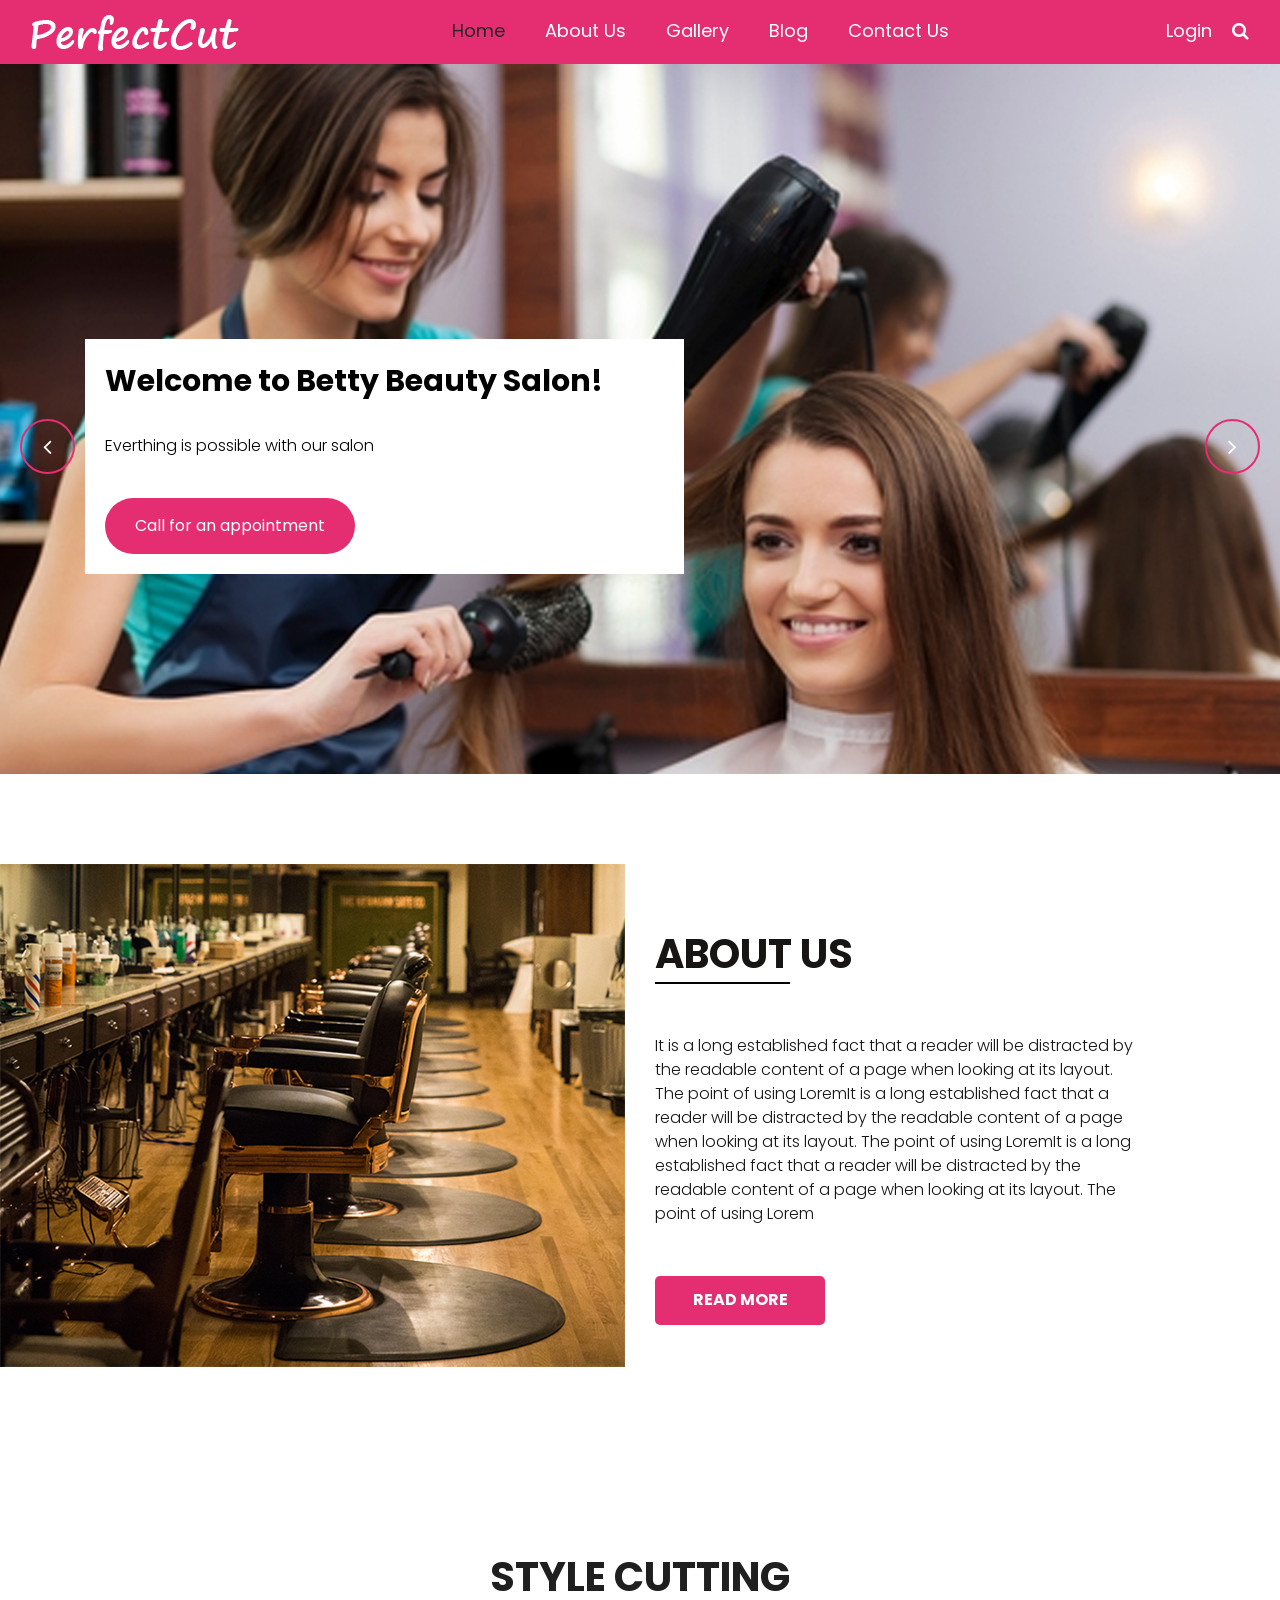
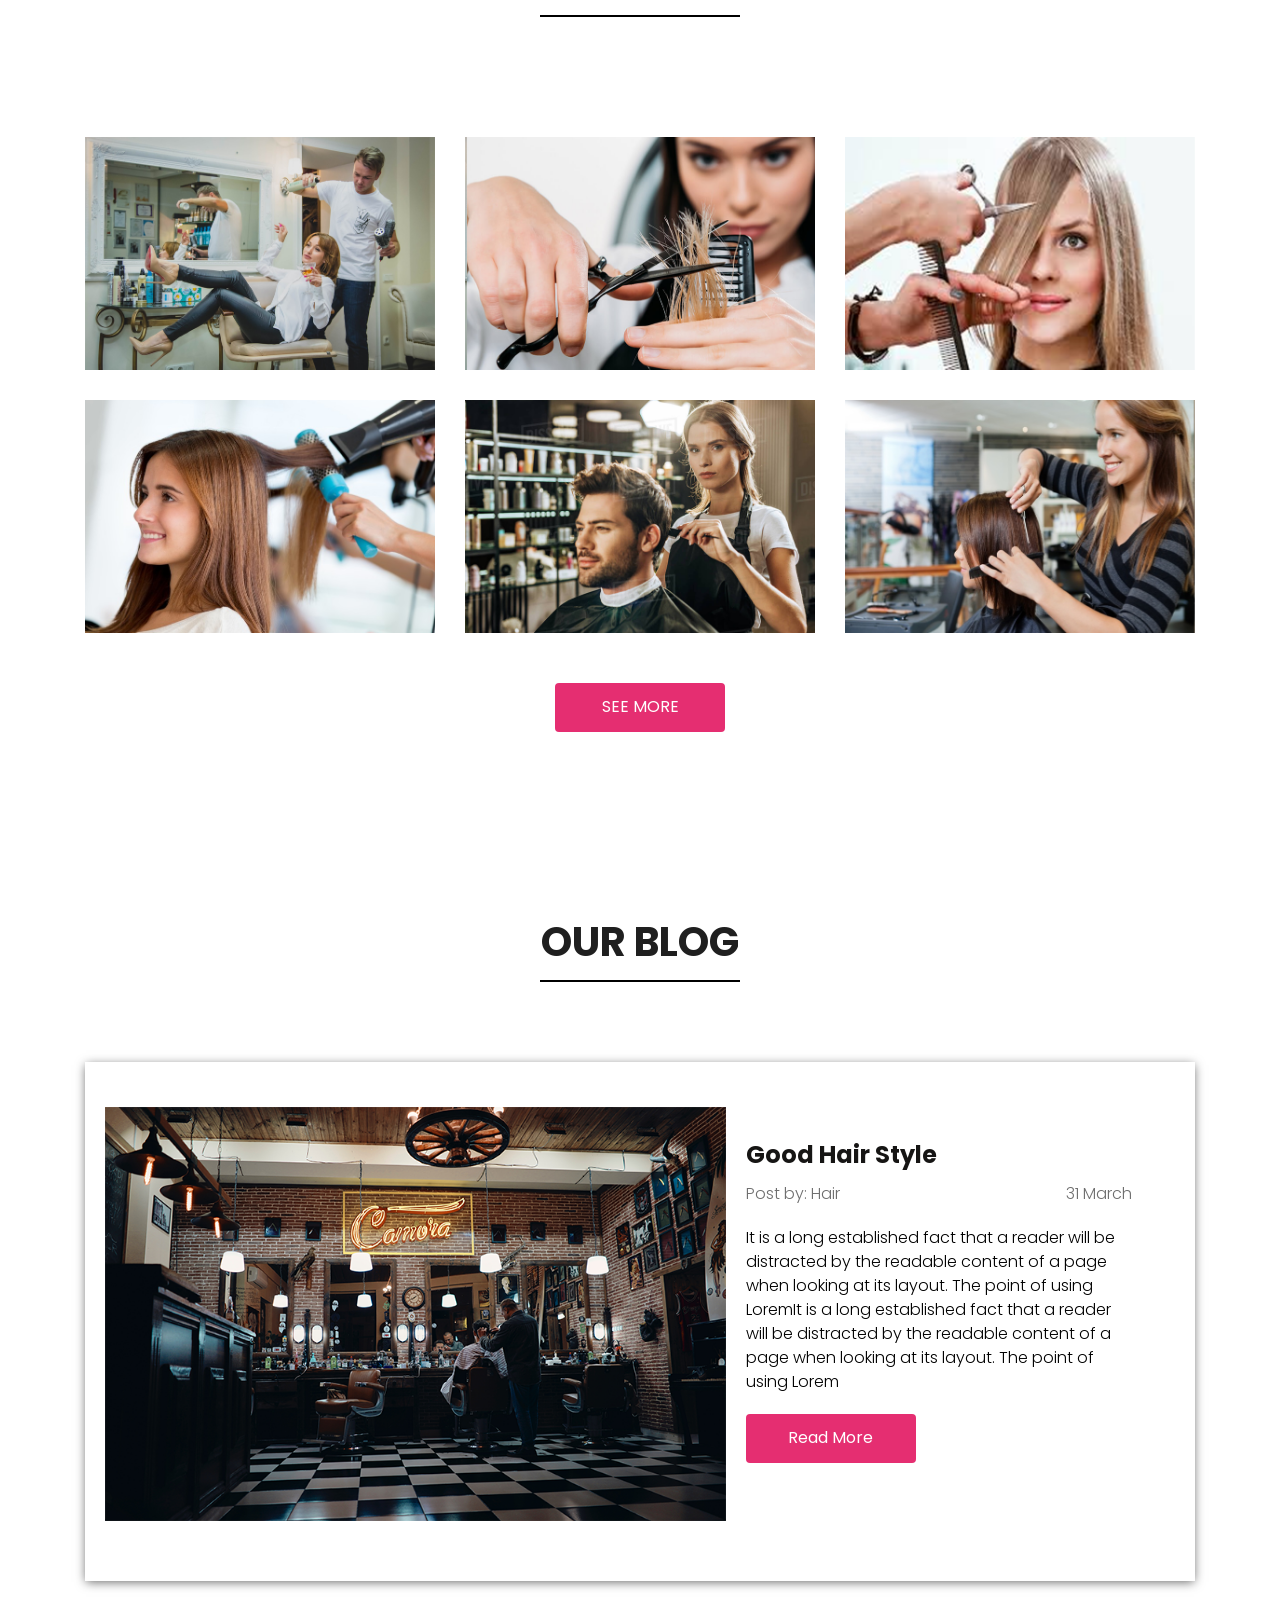
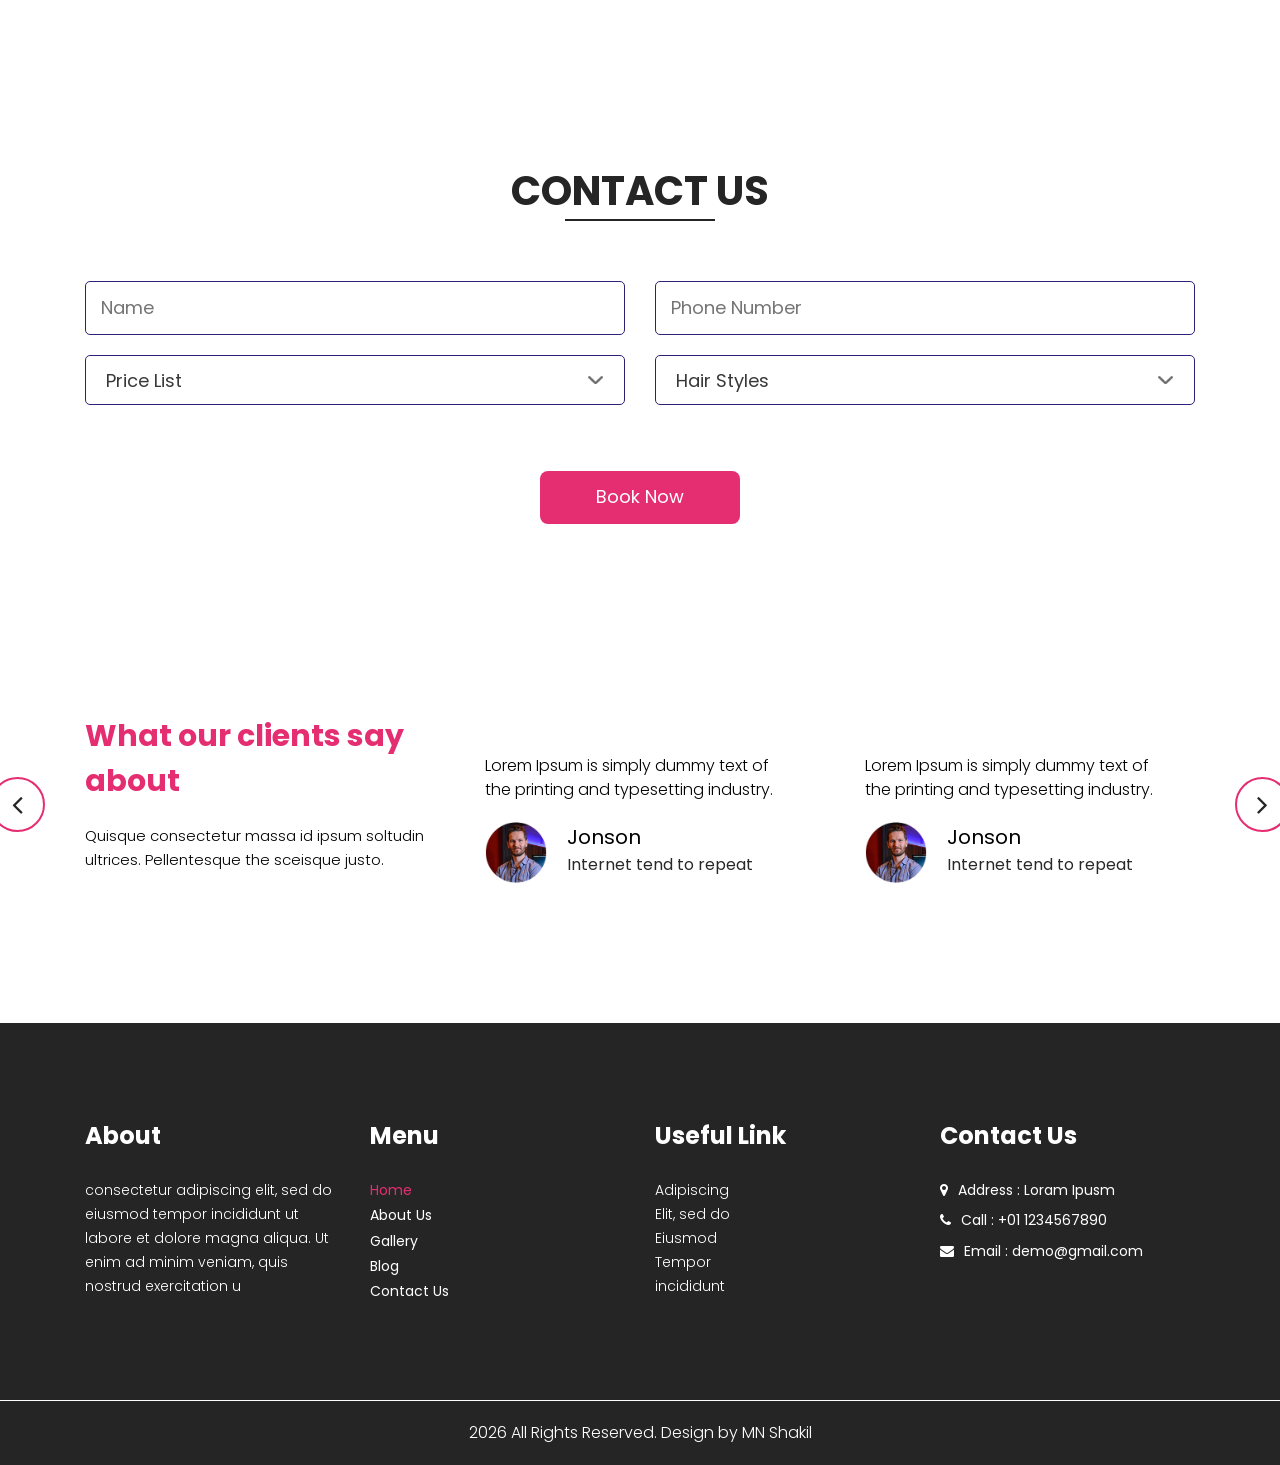
<file: index.html>
<!DOCTYPE html>
   <html lang="en">

   <head>
         <!-- basic -->
         <meta charset="utf-8">
         <meta http-equiv="X-UA-Compatible" content="IE=edge">
         <meta name="viewport" content="width=device-width, initial-scale=1">
         <!-- mobile metas -->
         <meta name="viewport" content="width=device-width, initial-scale=1">
         <meta name="viewport" content="initial-scale=1, maximum-scale=1">
         <!-- site metas -->
         <title>Perfect Cut</title>
         <meta name="keywords" content="">
         <meta name="description" content="">
         <meta name="author" content="">
         <!-- bootstrap css -->
         <link rel="stylesheet" type="text/css" href="css/bootstrap.min.css">
         <!-- style css -->
         <link rel="stylesheet" type="text/css" href="css/style.css">
         <!-- Responsive-->
         <link rel="stylesheet" href="css/responsive.css">
         <!-- fevicon -->
         <link rel="icon" href="images/fevicon.html" type="image/gif" />
         <!-- Scrollbar Custom CSS -->
         <link rel="stylesheet" href="css/jquery.mCustomScrollbar.min.css">
         <!-- Tweaks for older IEs-->
         <link rel="stylesheet" href="netdna.bootstrapcdn.com/font-awesome/4.0.3/css/font-awesome.css">
         <!-- fonts -->
         <link href="https://fonts.googleapis.com/css?family=Dancing+Script:400,700|Poppins:400,700&amp;display=swap" rel="stylesheet">
         <!-- owl stylesheets --> 
         <link rel="stylesheet" href="css/owl.carousel.min.css">
         <link rel="stylesheet" href="css/owl.theme.default.min.html">
         <link rel="stylesheet" href="cdnjs.cloudflare.com/ajax/libs/fancybox/2.1.5/jquery.fancybox.min.css" media="screen">
         <link href="unpkg.com/gijgo%401.9.13/css/gijgo.min.css" rel="stylesheet" type="text/css" />
      </head>
      <body>
         <!-- header section start -->
         <div class="header_section">
            <div class="container-fluid">
               <nav class="navbar navbar-expand-lg navbar-light bg-light">
                  <a class="navbar-brand" href="index.html"><img src="images/logo.png"></a>
                  <button class="navbar-toggler" type="button" data-toggle="collapse" data-target="#navbarSupportedContent" aria-controls="navbarSupportedContent" aria-expanded="false" aria-label="Toggle navigation">
                    <span class="navbar-toggler-icon"></span>
                  </button>
                  <div class="collapse navbar-collapse" id="navbarSupportedContent">
                     <ul class="navbar-nav mx-auto">
                        <li class="nav-item active">
                           <a class="nav-link" href="index.html">Home</a>
                        </li>
                        <li class="nav-item">
                           <a class="nav-link" href="about.html">About Us</a>
                        </li>
                        <li class="nav-item">
                           <a class="nav-link" href="gallery.html">Gallery</a>
                        </li>
                        <li class="nav-item">
                           <a class="nav-link" href="blog.html">Blog</a>
                        </li>
                        <li class="nav-item">
                           <a class="nav-link" href="contact.html">Contact Us</a>
                        </li>
                     </ul>
                     <form class="form-inline my-2 my-lg-0">
                        <div class="login_text">
                           <ul>
                              <li><a href="#!">Login</a></li>
                              <li><a href="#!"><i class="fa fa-search" aria-hidden="true"></i></a></li>
                           </ul>
                        </div>
                     </form>
                  </div>
               </nav>
            </div>
         </div>
         <!-- header section end -->
         <!-- banner section start -->
         <div class="banner_section layout_padding">
            <div id="my_slider" class="carousel slide" data-ride="carousel">
               <div class="carousel-inner">
                  <div class="carousel-item active">
                     <div class="container">
                        <div class="row">
                           <div class="col-sm-12">
                              <div class="banner_taital_main">
                                 <h1 class="banner_taital">Welcome to Betty Beauty Salon!</h1>
                                 <p class="banner_text">Everthing is possible with our salon</p>
                                 <div class="appointment_bt"><a href="#!">Call for an appointment</a></div>
                              </div>
                           </div>
                        </div>
                     </div>
                  </div>
                  <div class="carousel-item">
                     <div class="container">
                        <div class="row">
                           <div class="col-sm-12">
                              <div class="banner_taital_main">
                                 <h1 class="banner_taital">Everthing is possible with our salon!</h1>
                                 <p class="banner_text">We make the best makeup in 515 West Ave Norwalk</p>
                                 <div class="appointment_bt"><a href="#!">Call for an appointment</a></div>
                              </div>
                           </div>
                        </div>
                     </div>
                  </div>
                  <div class="carousel-item">
                     <div class="container">
                        <div class="row">
                           <div class="col-sm-12">
                              <div class="banner_taital_main">
                                 <h1 class="banner_taital">Everthing is possible with our salon!</h1>
                                 <p class="banner_text">We make the best hairdressing in 515 West Ave Norwalk</p>
                                 <div class="appointment_bt"><a href="#!">Call for an appointment</a></div>
                              </div>
                           </div>
                        </div>
                     </div>
                  </div>
               </div>
               <a class="carousel-control-prev" href="#my_slider" role="button" data-slide="prev">
               <i class="fa fa-angle-left" style="font-size:24px"></i>
               </a>
               <a class="carousel-control-next" href="#my_slider" role="button" data-slide="next">
               <i class="fa fa-angle-right" style="font-size:24px"></i>
               </a>
            </div>
         </div>
         <!-- banner section end -->
         
         <!-- about section start -->
         <div class="about_section layout_padding">
            <div class="container-fluid">
               <div class="row">
                  <div class="col-md-6 padding_left_0">
                     <div><img src="images/about-img.png" class="about_img"></div>
                  </div>
                  <div class="col-md-6">
                     <div class="about_taital_main">
                        <h1 class="about_taital">About Us</h1>
                        <p class="about_text">It is a long established fact that a reader will be distracted by the readable content of a page when looking at its layout. The point of using LoremIt is a long established fact that a reader will be distracted by the readable content of a page when looking at its layout. The point of using LoremIt is a long established fact that a reader will be distracted by the readable content of a page when looking at its layout. The point of using Lorem</p>
                        <div class="readmore_bt"><a href="#!">Read More</a></div>
                     </div>
                  </div>
               </div>
            </div>
         </div>
         <!-- about section end -->
         
         <!-- gallery section start -->
         <div class="gallery_section layout_padding">
            <div class="container">
               <h1 class="gallery_taital">Style Cutting</h1>
               <div class="gallery_section_2">
                  <div class="row">
                     <div class="col-md-4">
                        <div class="image_main">
                           <img src="images/img-2.png" class="image_8" style="width:100%">
                           <div class="text_main">
                              <div class="seemore_text">Hair Stylis</div>
                           </div>
                        </div>
                     </div>
                     <div class="col-md-4">
                        <div class="image_main">
                           <img src="images/img-3.png" class="image_8" style="width:100%">
                           <div class="text_main">
                              <div class="seemore_text">Hair Stylis</div>
                           </div>
                        </div>
                     </div>
                     <div class="col-md-4">
                        <div class="image_main">
                           <img src="images/img-4.png" class="image_8" style="width:100%">
                           <div class="text_main">
                              <div class="seemore_text">Hair Stylis</div>
                           </div>
                        </div>
                     </div>
                  </div>
                  <div class="row">
                     <div class="col-md-4">
                        <div class="image_main">
                           <img src="images/img-5.png" class="image_8" style="width:100%">
                           <div class="text_main">
                              <div class="seemore_text">Hair Stylis</div>
                           </div>
                        </div>
                     </div>
                     <div class="col-md-4">
                        <div class="image_main">
                           <img src="images/img-6.png" class="image_8" style="width:100%">
                           <div class="text_main">
                              <div class="seemore_text">Hair Stylis</div>
                           </div>
                        </div>
                     </div>
                     <div class="col-md-4">
                        <div class="image_main">
                           <img src="images/img-7.png" class="image_8" style="width:100%">
                           <div class="text_main">
                              <div class="seemore_text">Hair Stylis</div>
                           </div>
                        </div>
                     </div>
                  </div>
               </div>
               <div class="seemore_bt"><a href="#!">See More</a></div>
            </div>
         </div>
         <!-- gallery section end -->
         
         <!-- blog section start -->
         <div class="blog_section layout_padding">
            <div class="container">
               <h1 class="blog_taital">Our Blog</h1>
               <div class="blog_box">
                  <div class="blog_box_left">
                     <div class="hover01 column">
                        <figure><img src="images/blog-img.png"></figure>
                     </div>
                  </div>
                  <div class="blog_box_right">
                     <h2 class="good_text">Good Hair Style</h2>
                     <p class="post_text">Post by: Hair <span class="date_text">31 March</span></p>
                     <p class="lorem_text">It is a long established fact that a reader will be distracted by the readable content of a page when looking at its layout. The point of using LoremIt is a long established fact that a reader will be distracted by the readable content of a page when looking at its layout. The point of using Lorem</p>
                     <div class="read_bt_1"><a href="#!">Read More</a></div>
                  </div>
               </div>
            </div>
         </div>
         <!-- blog section end -->
         
         <!-- contact section start -->
         <div class="contact_section layout_padding">
            <div class="container">
               <h1 class="contact_taital">Contact Us</h1>
               <div class="contact_section_2">
                  <div class="row">
                     <div class="col-md-6">
                        <input type="text" class="email_text" placeholder="Name" name="Name">
                     </div>
                     <div class="col-md-6">
                        <input type="text" class="email_text" placeholder="Phone Number" name="Phone Number">
                     </div>
                  </div>
                  
                  <div class="row">
                     <div class="col-md-6">
                        <form>
                           <div class="form-group">
                              <select class="form-control" id="">
                                 <option>Price List</option>
                                 <option>200</option>
                                 <option>300</option>
                                 <option>400</option>
                                 <option>500</option>
                              </select>
                           </div>
                        </form>
                     </div>
                     <div class="col-md-6">
                        <form>
                           <div class="form-group">
                              <select class="form-control" id="">
                                 <option>Hair Styles</option>
                                 <option>2</option>
                                 <option>3</option>
                                 <option>4</option>
                                 <option>5</option>
                              </select>
                           </div>
                        </form>
                     </div>
                  </div>
               </div>
               <div class="book_btn"><a href="#!">Book Now</a></div>
            </div>
         </div>
         <!-- contact section end -->
         <!-- client section start -->
         <div class="client_section layout_padding">
            <div class="container">
               <div id="main_slider" class="carousel slide" data-ride="carousel">
                  <div class="carousel-inner">
                     <div class="carousel-item active">
                        <div class="client_section_2">
                           <div class="row">
                              <div class="col-md-4">
                                 <div class="section-head">
                                    <h3 class="client_taital">What our clients say about</h3>
                                    <p class="client_text">Quisque consectetur massa id ipsum soltudin ultrices. Pellentesque the sceisque justo.</p>
                                 </div>
                              </div>
                              <div class="col-md-4">
                                 <div class="client_box">
                                    <p class="lorem_text">Lorem Ipsum is simply dummy text of the printing and typesetting industry.</p>
                                    <div class="client_main">
                                       <div class="client_img"><img src="images/client-img1.png"></div>
                                       <div class="client_taital_main">
                                          <h6 class="client_name">Jonson</h6>
                                          <h6 class="repeat_text">Internet tend to repeat</h6>
                                       </div>
                                    </div>
                                 </div>
                              </div>
                              <div class="col-md-4">
                                 <div class="client_box">
                                    <p class="lorem_text">Lorem Ipsum is simply dummy text of the printing and typesetting industry.</p>
                                    <div class="client_main">
                                       <div class="client_img"><img src="images/client-img1.png"></div>
                                       <div class="client_taital_main">
                                          <h6 class="client_name">Jonson</h6>
                                          <h6 class="repeat_text">Internet tend to repeat</h6>
                                       </div>
                                    </div>
                                 </div>
                              </div>
                           </div>
                        </div>
                     </div>
                     <div class="carousel-item">
                        <div class="client_section_2">
                           <div class="row">
                              <div class="col-md-4">
                                 <div class="section-head">
                                    <h3 class="client_taital">What our clients say about</h3>
                                    <p class="client_text">Quisque consectetur massa id ipsum soltudin ultrices. Pellentesque the sceisque justo.</p>
                                 </div>
                              </div>
                              <div class="col-md-4">
                                 <div class="client_box">
                                    <p class="lorem_text">Lorem Ipsum is simply dummy text of the printing and typesetting industry.</p>
                                    <div class="client_main">
                                       <div class="client_img"><img src="images/client-img1.png"></div>
                                       <div class="client_taital_main">
                                          <h6 class="client_name">Jonson</h6>
                                          <h6 class="repeat_text">Internet tend to repeat</h6>
                                       </div>
                                    </div>
                                 </div>
                              </div>
                              <div class="col-md-4">
                                 <div class="client_box">
                                    <p class="lorem_text">Lorem Ipsum is simply dummy text of the printing and typesetting industry.</p>
                                    <div class="client_main">
                                       <div class="client_img"><img src="images/client-img1.png"></div>
                                       <div class="client_taital_main">
                                          <h6 class="client_name">Jonson</h6>
                                          <h6 class="repeat_text">Internet tend to repeat</h6>
                                       </div>
                                    </div>
                                 </div>
                              </div>
                           </div>
                        </div>
                     </div>
                     <div class="carousel-item">
                        <div class="client_section_2">
                           <div class="row">
                              <div class="col-md-4">
                                 <div class="section-head">
                                    <h3 class="client_taital">What our clients say about</h3>
                                    <p class="client_text">Quisque consectetur massa id ipsum soltudin ultrices. Pellentesque the sceisque justo.</p>
                                 </div>
                              </div>
                              <div class="col-md-4">
                                 <div class="client_box">
                                    <p class="lorem_text">Lorem Ipsum is simply dummy text of the printing and typesetting industry.</p>
                                    <div class="client_main">
                                       <div class="client_img"><img src="images/client-img1.png"></div>
                                       <div class="client_taital_main">
                                          <h6 class="client_name">Jonson</h6>
                                          <h6 class="repeat_text">Internet tend to repeat</h6>
                                       </div>
                                    </div>
                                 </div>
                              </div>
                              <div class="col-md-4">
                                 <div class="client_box">
                                    <p class="lorem_text">Lorem Ipsum is simply dummy text of the printing and typesetting industry.</p>
                                    <div class="client_main">
                                       <div class="client_img"><img src="images/client-img1.png"></div>
                                       <div class="client_taital_main">
                                          <h6 class="client_name">Jonson</h6>
                                          <h6 class="repeat_text">Internet tend to repeat</h6>
                                       </div>
                                    </div>
                                 </div>
                              </div>
                           </div>
                        </div>
                     </div>
                  </div>
                  <a class="carousel-control-prev" href="#main_slider" role="button" data-slide="prev">
                  <i class="fa fa-angle-left"></i>
                  </a>
                  <a class="carousel-control-next" href="#main_slider" role="button" data-slide="next">
                  <i class="fa fa-angle-right"></i>
                  </a>
               </div>
            </div>
         </div>
         <!-- client section end -->
         <!-- footer section start -->
         <div class="footer_section layout_padding">
            <div class="container">
               <div class="row">
                  <div class="col-lg-3 col-sm-6">
                     <h3 class="useful_text">About</h3>
                     <p class="footer_text">consectetur adipiscing elit, sed do eiusmod tempor incididunt ut labore et dolore magna aliqua. Ut enim ad minim veniam, quis nostrud exercitation u</p>
                  </div>
                  <div class="col-lg-3 col-sm-6">
                     <h3 class="useful_text">Menu</h3>
                     <div class="footer_menu">
                        <ul>
                           <li class="active"><a href="index.html">Home</a></li>
                           <li><a href="about.html">About Us</a></li>
                           <li><a href="gallery.html">Gallery</a></li>
                           <li><a href="blog.html">Blog</a></li>
                           <li><a href="contact.html">Contact Us</a></li>
                        </ul>
                     </div>
                  </div>
                  <div class="col-lg-3 col-sm-6">
                     <h1 class="useful_text">Useful Link</h1>
                     <p class="dummy_text">Adipiscing Elit, sed do Eiusmod Tempor incididunt </p>
                  </div>
                  <div class="col-lg-3 col-sm-6">
                     <h1 class="useful_text">Contact Us</h1>
                     <div class="location_text">
                        <ul>
                           <li>
                              <a href="#!">
                              <i class="fa fa-map-marker" aria-hidden="true"></i><span class="padding_left_10">Address : Loram Ipusm</span>
                              </a>
                           </li>
                           <li>
                              <a href="#!">
                              <i class="fa fa-phone" aria-hidden="true"></i><span class="padding_left_10">Call : +01 1234567890</span>
                              </a>
                           </li>
                           <li>
                              <a href="#!">
                              <i class="fa fa-envelope" aria-hidden="true"></i><span class="padding_left_10">Email : <span class="__cf_email__" data-cfemail="e48081898ba48389858d88ca878b89">[email&#160;protected]</span></span>
                              </a>
                           </li>
                        </ul>
                     </div>
                  </div>
               </div>
            </div>
         </div>
         <!-- footer section end -->
         <!-- copyright section start -->
         <div class="copyright_section">
            <div class="container">
               <p class="copyright_text">2026 All Rights Reserved. Design by <a href="#">MN Shakil</a></p>
            </div>
         </div>
         <!-- copyright section end -->
         <!-- Javascript files-->
         <script data-cfasync="false" src="cdn-cgi/scripts/5c5dd728/cloudflare-static/email-decode.min.js"></script><script src="js/jquery.min.js"></script>
         <script src="js/popper.min.js"></script>
         <script src="js/bootstrap.bundle.min.js"></script>
         <script src="js/jquery-3.0.0.min.js"></script>
         <script src="js/plugin.js"></script>
         <!-- sidebar -->
         <script src="js/jquery.mCustomScrollbar.concat.min.js"></script>
         <script src="js/custom.js"></script>
         <!-- javascript --> 
         <script src="cdnjs.cloudflare.com/ajax/libs/fancybox/2.1.5/jquery.fancybox.min.html"></script>  
         <script src="../../unpkg.com/gijgo%401.9.13/js/gijgo.min.js" type="text/javascript"></script>
         <script>
            $('#datepicker').datepicker({
                uiLibrary: 'bootstrap'
            });
         </script> 
         <script>
            $('#timepicker').timepicker({
                uiLibrary: 'bootstrap'
            });
         </script>
      <script type="module" src="https://static.cloudflareinsights.com/beacon.min.js/v4bc70e2c01a94c73b74392e4234840661791215815920" integrity="sha512-L0ha0OXavK/8okipN9F8BtP84dg9DUhPERbBXzwI6dgTA55d2+yweo3pn5CSFYs45/r8md2+xvUPtTdvTNRfjA==" data-cf-beacon='{"version":"2024.11.0","token":"317c7824a07c40cb9ae929f34b17c111","r":1,"spa":2}' crossorigin="anonymous"></script>
   </body>

   </html>
</file>
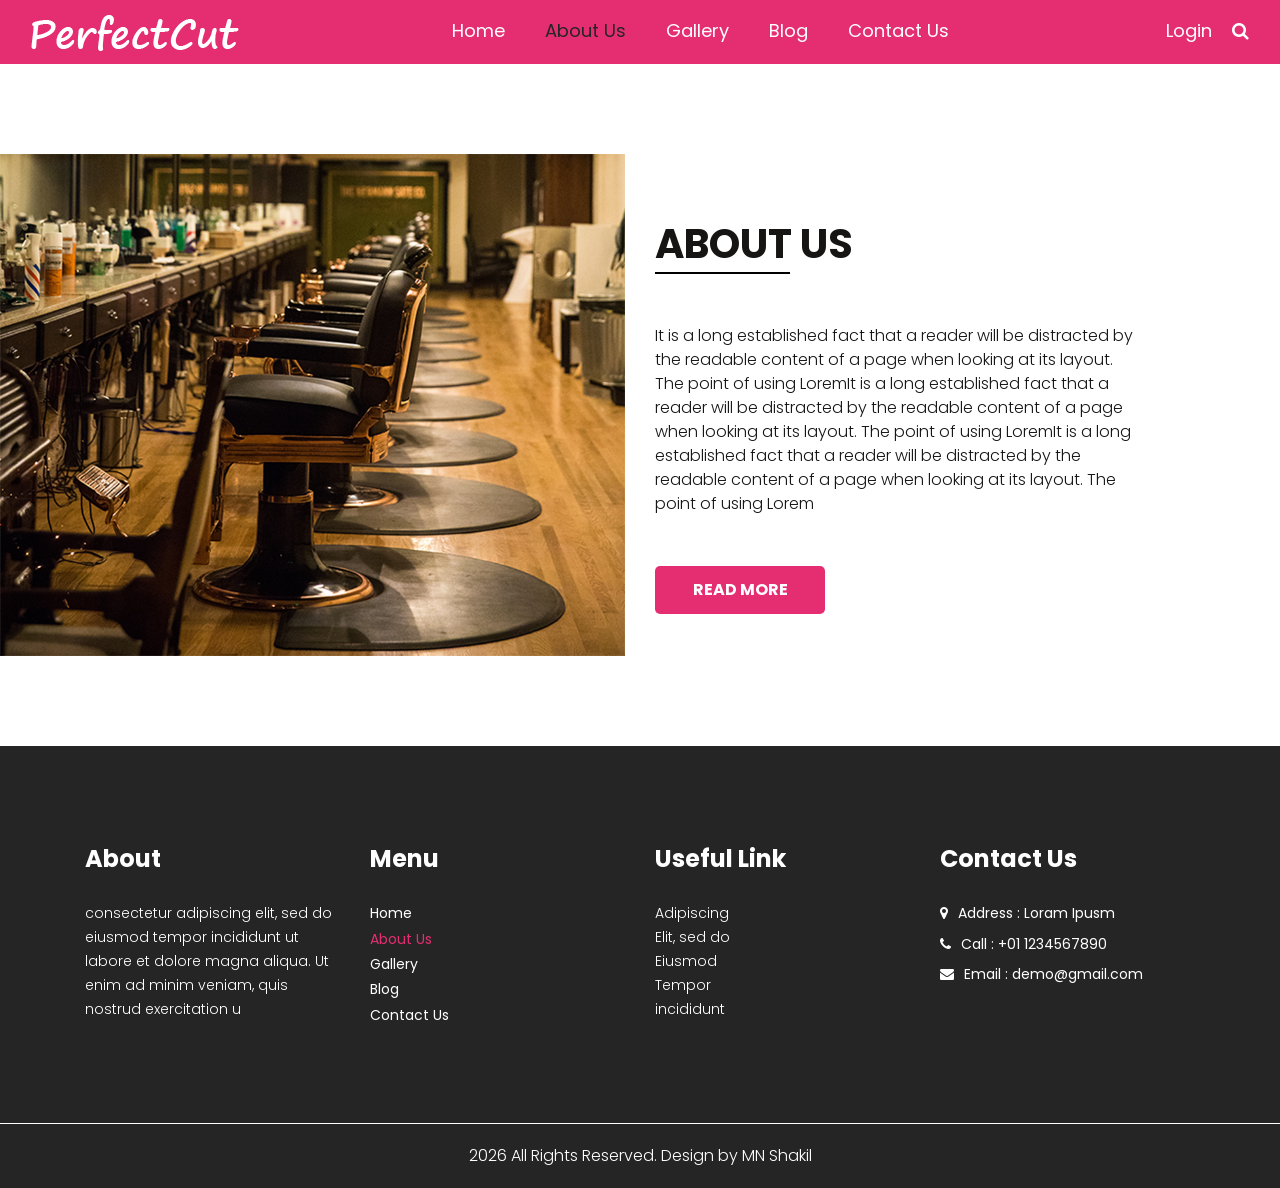
<file: about.html>
<!DOCTYPE html>
   <html lang="en">
   <head>
         <!-- basic -->
         <meta charset="utf-8">
         <meta http-equiv="X-UA-Compatible" content="IE=edge">
         <meta name="viewport" content="width=device-width, initial-scale=1">
         <!-- mobile metas -->
         <meta name="viewport" content="width=device-width, initial-scale=1">
         <meta name="viewport" content="initial-scale=1, maximum-scale=1">
         <!-- site metas -->
         <title>About</title>
         <meta name="keywords" content="">
         <meta name="description" content="">
         <meta name="author" content="">
         <!-- bootstrap css -->
         <link rel="stylesheet" type="text/css" href="css/bootstrap.min.css">
         <!-- style css -->
         <link rel="stylesheet" type="text/css" href="css/style.css">
         <!-- Responsive-->
         <link rel="stylesheet" href="css/responsive.css">
         <!-- fevicon -->
         <link rel="icon" href="images/fevicon.html" type="image/gif" />
         <!-- Scrollbar Custom CSS -->
         <link rel="stylesheet" href="css/jquery.mCustomScrollbar.min.css">
         <!-- Tweaks for older IEs-->
         <link rel="stylesheet" href="netdna.bootstrapcdn.com/font-awesome/4.0.3/css/font-awesome.css">
         <!-- fonts -->
         <link href="https://fonts.googleapis.com/css?family=Dancing+Script:400,700|Poppins:400,700&amp;display=swap" rel="stylesheet">
         <!-- owl stylesheets --> 
         <link rel="stylesheet" href="css/owl.carousel.min.css">
         <link rel="stylesheet" href="css/owl.theme.default.min.html">
         <link rel="stylesheet" href="cdnjs.cloudflare.com/ajax/libs/fancybox/2.1.5/jquery.fancybox.min.css" media="screen">
         <link href="unpkg.com/gijgo%401.9.13/css/gijgo.min.css" rel="stylesheet" type="text/css" />
      </head>
      <body>
         <!-- header section start -->
         <div class="header_section">
            <div class="container-fluid">
               <nav class="navbar navbar-expand-lg navbar-light bg-light">
                  <a class="navbar-brand" href="index.html"><img src="images/logo.png"></a>
                  <button class="navbar-toggler" type="button" data-toggle="collapse" data-target="#navbarSupportedContent" aria-controls="navbarSupportedContent" aria-expanded="false" aria-label="Toggle navigation">
                  <span class="navbar-toggler-icon"></span>
                  </button>
                  <div class="collapse navbar-collapse" id="navbarSupportedContent">
                     <ul class="navbar-nav mx-auto">
                        <li class="nav-item">
                           <a class="nav-link" href="index.html">Home</a>
                        </li>
                        <li class="nav-item active">
                           <a class="nav-link" href="about.html">About Us</a>
                        </li>
                        <li class="nav-item">
                           <a class="nav-link" href="gallery.html">Gallery</a>
                        </li>
                        <li class="nav-item">
                           <a class="nav-link" href="blog.html">Blog</a>
                        </li>
                        <li class="nav-item">
                           <a class="nav-link" href="contact.html">Contact Us</a>
                        </li>
                     </ul>
                     <form class="form-inline my-2 my-lg-0">
                        <div class="login_text">
                           <ul>
                              <li><a href="#!">Login</a></li>
                              <li><a href="#!"><i class="fa fa-search" aria-hidden="true"></i></a></li>
                           </ul>
                        </div>
                     </form>
                  </div>
               </nav>
            </div>
         </div>
         <!-- header section end -->
         <!-- about section start -->
         <div class="about_section layout_padding">
            <div class="container-fluid">
               <div class="row">
                  <div class="col-md-6 padding_left_0">
                     <div><img src="images/about-img.png" class="about_img"></div>
                  </div>
                  <div class="col-md-6">
                     <div class="about_taital_main">
                        <h1 class="about_taital">About Us</h1>
                        <p class="about_text">It is a long established fact that a reader will be distracted by the readable content of a page when looking at its layout. The point of using LoremIt is a long established fact that a reader will be distracted by the readable content of a page when looking at its layout. The point of using LoremIt is a long established fact that a reader will be distracted by the readable content of a page when looking at its layout. The point of using Lorem</p>
                        <div class="readmore_bt"><a href="#!">Read More</a></div>
                     </div>
                  </div>
               </div>
            </div>
         </div>
         <!-- about section end -->
         <!-- footer section start -->
         <div class="footer_section layout_padding">
            <div class="container">
               <div class="row">
                  <div class="col-lg-3 col-sm-6">
                     <h3 class="useful_text">About</h3>
                     <p class="footer_text">consectetur adipiscing elit, sed do eiusmod tempor incididunt ut labore et dolore magna aliqua. Ut enim ad minim veniam, quis nostrud exercitation u</p>
                  </div>
                  <div class="col-lg-3 col-sm-6">
                     <h3 class="useful_text">Menu</h3>
                     <div class="footer_menu">
                        <ul>
                           <li><a href="index.html">Home</a></li>
                           <li class="active"><a href="about.html">About Us</a></li>
                           <li><a href="gallery.html">Gallery</a></li>
                           <li><a href="blog.html">Blog</a></li>
                           <li><a href="contact.html">Contact Us</a></li>
                        </ul>
                     </div>
                  </div>
                  <div class="col-lg-3 col-sm-6">
                     <h1 class="useful_text">Useful Link</h1>
                     <p class="dummy_text">Adipiscing Elit, sed do Eiusmod Tempor incididunt </p>
                  </div>
                  <div class="col-lg-3 col-sm-6">
                     <h1 class="useful_text">Contact Us</h1>
                     <div class="location_text">
                        <ul>
                           <li>
                              <a href="#!">
                              <i class="fa fa-map-marker" aria-hidden="true"></i><span class="padding_left_10">Address : Loram Ipusm</span>
                              </a>
                           </li>
                           <li>
                              <a href="#!">
                              <i class="fa fa-phone" aria-hidden="true"></i><span class="padding_left_10">Call : +01 1234567890</span>
                              </a>
                           </li>
                           <li>
                              <a href="#!">
                              <i class="fa fa-envelope" aria-hidden="true"></i><span class="padding_left_10">Email : <span class="__cf_email__" data-cfemail="89edece4e6c9eee4e8e0e5a7eae6e4">[email&#160;protected]</span></span>
                              </a>
                           </li>
                        </ul>
                     </div>
                  </div>
               </div>
            </div>
         </div>
         <!-- footer section end -->
         <!-- copyright section start -->
         <div class="copyright_section">
            <div class="container">
               <p class="copyright_text">2026 All Rights Reserved. Design by <a href="#">MN Shakil</a></p>
            </div>
         </div>
         <!-- copyright section end -->
         <!-- Javascript files-->
         <script data-cfasync="false" src="cdn-cgi/scripts/5c5dd728/cloudflare-static/email-decode.min.js"></script><script src="js/jquery.min.js"></script>
         <script src="js/popper.min.js"></script>
         <script src="js/bootstrap.bundle.min.js"></script>
         <script src="js/jquery-3.0.0.min.js"></script>
         <script src="js/plugin.js"></script>
         <!-- sidebar -->
         <script src="js/jquery.mCustomScrollbar.concat.min.js"></script>
         <script src="js/custom.js"></script>
      <script type="module" src="https://static.cloudflareinsights.com/beacon.min.js/v4bc70e2c01a94c73b74392e4234840661791215815920" integrity="sha512-L0ha0OXavK/8okipN9F8BtP84dg9DUhPERbBXzwI6dgTA55d2+yweo3pn5CSFYs45/r8md2+xvUPtTdvTNRfjA==" data-cf-beacon='{"version":"2024.11.0","token":"317c7824a07c40cb9ae929f34b17c111","r":1,"spa":2}' crossorigin="anonymous"></script>
   </body>

   </html>
</file>
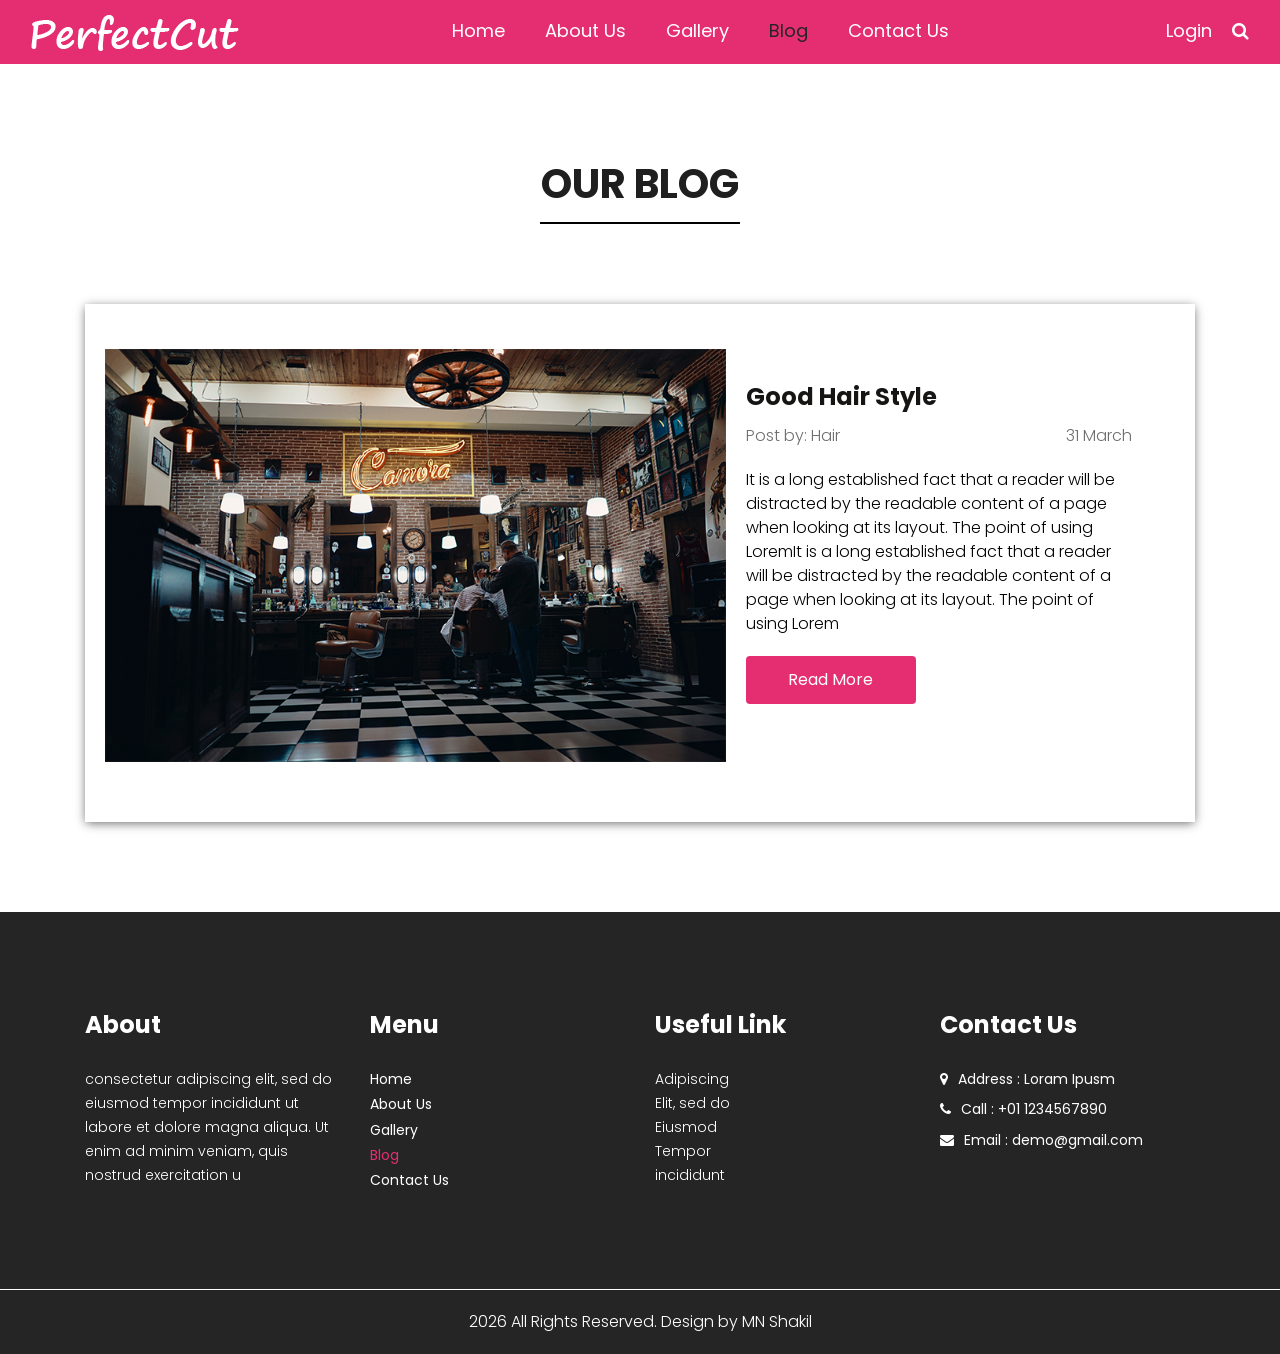
<file: blog.html>
<!DOCTYPE html>
   <html lang="en">

   <head>
         <!-- basic -->
         <meta charset="utf-8">
         <meta http-equiv="X-UA-Compatible" content="IE=edge">
         <meta name="viewport" content="width=device-width, initial-scale=1">
         <!-- mobile metas -->
         <meta name="viewport" content="width=device-width, initial-scale=1">
         <meta name="viewport" content="initial-scale=1, maximum-scale=1">
         <!-- site metas -->
         <title>Blog</title>
         <meta name="keywords" content="">
         <meta name="description" content="">
         <meta name="author" content="">
         <!-- bootstrap css -->
         <link rel="stylesheet" type="text/css" href="css/bootstrap.min.css">
         <!-- style css -->
         <link rel="stylesheet" type="text/css" href="css/style.css">
         <!-- Responsive-->
         <link rel="stylesheet" href="css/responsive.css">
         <!-- fevicon -->
         <link rel="icon" href="images/fevicon.html" type="image/gif" />
         <!-- Scrollbar Custom CSS -->
         <link rel="stylesheet" href="css/jquery.mCustomScrollbar.min.css">
         <!-- Tweaks for older IEs-->
         <link rel="stylesheet" href="netdna.bootstrapcdn.com/font-awesome/4.0.3/css/font-awesome.css">
         <!-- fonts -->
         <link href="https://fonts.googleapis.com/css?family=Dancing+Script:400,700|Poppins:400,700&amp;display=swap" rel="stylesheet">
         <!-- owl stylesheets --> 
         <link rel="stylesheet" href="css/owl.carousel.min.css">
         <link rel="stylesheet" href="css/owl.theme.default.min.html">
         <link rel="stylesheet" href="cdnjs.cloudflare.com/ajax/libs/fancybox/2.1.5/jquery.fancybox.min.css" media="screen">
         <link href="unpkg.com/gijgo%401.9.13/css/gijgo.min.css" rel="stylesheet" type="text/css" />
      </head>
      <body>
         <!-- header section start -->
         <div class="header_section">
            <div class="container-fluid">
               <nav class="navbar navbar-expand-lg navbar-light bg-light">
                  <a class="navbar-brand" href="index.html"><img src="images/logo.png"></a>
                  <button class="navbar-toggler" type="button" data-toggle="collapse" data-target="#navbarSupportedContent" aria-controls="navbarSupportedContent" aria-expanded="false" aria-label="Toggle navigation">
                  <span class="navbar-toggler-icon"></span>
                  </button>
                  <div class="collapse navbar-collapse" id="navbarSupportedContent">
                     <ul class="navbar-nav mx-auto">
                        <li class="nav-item">
                           <a class="nav-link" href="index.html">Home</a>
                        </li>
                        <li class="nav-item">
                           <a class="nav-link" href="about.html">About Us</a>
                        </li>
                        <li class="nav-item">
                           <a class="nav-link" href="gallery.html">Gallery</a>
                        </li>
                        <li class="nav-item active">
                           <a class="nav-link" href="blog.html">Blog</a>
                        </li>
                        <li class="nav-item">
                           <a class="nav-link" href="contact.html">Contact Us</a>
                        </li>
                     </ul>
                     <form class="form-inline my-2 my-lg-0">
                        <div class="login_text">
                           <ul>
                              <li><a href="#!">Login</a></li>
                              <li><a href="#!"><i class="fa fa-search" aria-hidden="true"></i></a></li>
                           </ul>
                        </div>
                     </form>
                  </div>
               </nav>
            </div>
         </div>
         <!-- header section end -->
         <!-- blog section start -->
         <div class="blog_section layout_padding">
            <div class="container">
               <h1 class="blog_taital">Our Blog</h1>
               <div class="blog_box">
                  <div class="blog_box_left">
                     <div class="hover01 column">
                        <figure><img src="images/blog-img.png"></figure>
                     </div>
                  </div>
                  <div class="blog_box_right">
                     <h2 class="good_text">Good Hair Style</h2>
                     <p class="post_text">Post by: Hair <span class="date_text">31 March</span></p>
                     <p class="lorem_text">It is a long established fact that a reader will be distracted by the readable content of a page when looking at its layout. The point of using LoremIt is a long established fact that a reader will be distracted by the readable content of a page when looking at its layout. The point of using Lorem</p>
                     <div class="read_bt_1"><a href="#!">Read More</a></div>
                  </div>
               </div>
            </div>
         </div>
         <!-- blog section end -->
         <!-- footer section start -->
         <div class="footer_section layout_padding">
            <div class="container">
               <div class="row">
                  <div class="col-lg-3 col-sm-6">
                     <h3 class="useful_text">About</h3>
                     <p class="footer_text">consectetur adipiscing elit, sed do eiusmod tempor incididunt ut labore et dolore magna aliqua. Ut enim ad minim veniam, quis nostrud exercitation u</p>
                  </div>
                  <div class="col-lg-3 col-sm-6">
                     <h3 class="useful_text">Menu</h3>
                     <div class="footer_menu">
                        <ul>
                           <li><a href="index.html">Home</a></li>
                           <li><a href="about.html">About Us</a></li>
                           <li><a href="gallery.html">Gallery</a></li>
                           <li class="active"><a href="blog.html">Blog</a></li>
                           <li><a href="contact.html">Contact Us</a></li>
                        </ul>
                     </div>
                  </div>
                  <div class="col-lg-3 col-sm-6">
                     <h1 class="useful_text">Useful Link</h1>
                     <p class="dummy_text">Adipiscing Elit, sed do Eiusmod Tempor incididunt </p>
                  </div>
                  <div class="col-lg-3 col-sm-6">
                     <h1 class="useful_text">Contact Us</h1>
                     <div class="location_text">
                        <ul>
                           <li>
                              <a href="#!">
                              <i class="fa fa-map-marker" aria-hidden="true"></i><span class="padding_left_10">Address : Loram Ipusm</span>
                              </a>
                           </li>
                           <li>
                              <a href="#!">
                              <i class="fa fa-phone" aria-hidden="true"></i><span class="padding_left_10">Call : +01 1234567890</span>
                              </a>
                           </li>
                           <li>
                              <a href="#!">
                              <i class="fa fa-envelope" aria-hidden="true"></i><span class="padding_left_10">Email : <span class="__cf_email__" data-cfemail="583c3d3537183f35393134763b3735">[email&#160;protected]</span></span>
                              </a>
                           </li>
                        </ul>
                     </div>
                  </div>
               </div>
            </div>
         </div>
         <!-- footer section end -->
         <!-- copyright section start -->
         <div class="copyright_section">
            <div class="container">
               <p class="copyright_text">2026 All Rights Reserved. Design by <a href="#">MN Shakil</a></p>
            </div>
         </div>
         <!-- copyright section end -->
         <!-- Javascript files-->
         <script data-cfasync="false" src="cdn-cgi/scripts/5c5dd728/cloudflare-static/email-decode.min.js"></script><script src="js/jquery.min.js"></script>
         <script src="js/popper.min.js"></script>
         <script src="js/bootstrap.bundle.min.js"></script>
         <script src="js/jquery-3.0.0.min.js"></script>
         <script src="js/plugin.js"></script>
         <!-- sidebar -->
         <script src="js/jquery.mCustomScrollbar.concat.min.js"></script>
         <script src="js/custom.js"></script>
      <script type="module" src="https://static.cloudflareinsights.com/beacon.min.js/v4bc70e2c01a94c73b74392e4234840661791215815920" integrity="sha512-L0ha0OXavK/8okipN9F8BtP84dg9DUhPERbBXzwI6dgTA55d2+yweo3pn5CSFYs45/r8md2+xvUPtTdvTNRfjA==" data-cf-beacon='{"version":"2024.11.0","token":"317c7824a07c40cb9ae929f34b17c111","r":1,"spa":2}' crossorigin="anonymous"></script>
   </body>

   </html>
</file>
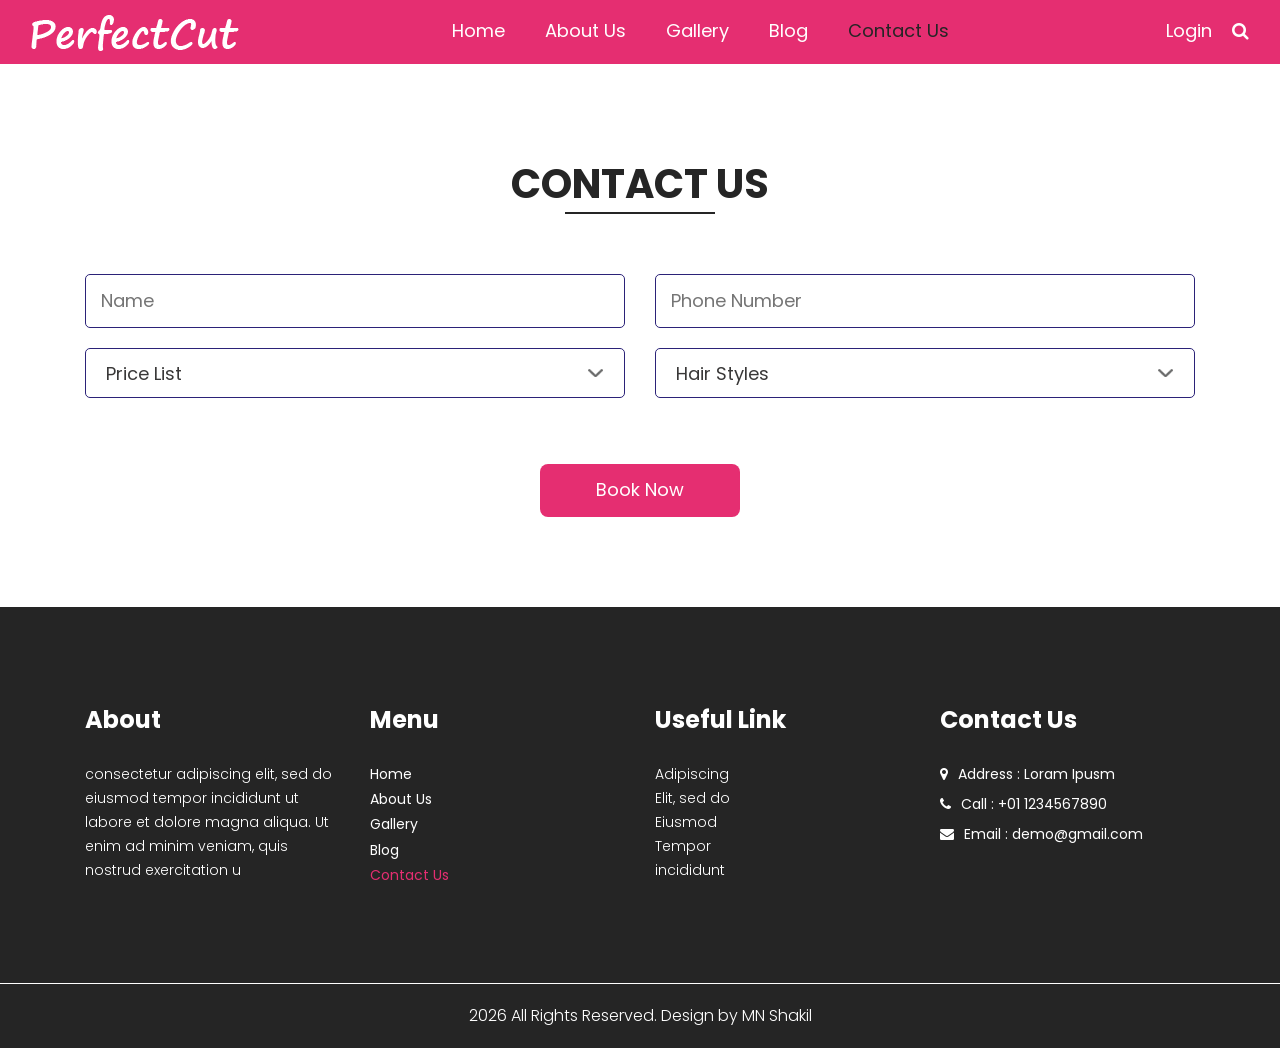
<file: contact.html>
<!DOCTYPE html>
   <html lang="en">

   <head>
         <!-- basic -->
         <meta charset="utf-8">
         <meta http-equiv="X-UA-Compatible" content="IE=edge">
         <meta name="viewport" content="width=device-width, initial-scale=1">
         <!-- mobile metas -->
         <meta name="viewport" content="width=device-width, initial-scale=1">
         <meta name="viewport" content="initial-scale=1, maximum-scale=1">
         <!-- site metas -->
         <title>Contact</title>
         <meta name="keywords" content="">
         <meta name="description" content="">
         <meta name="author" content="">
         <!-- bootstrap css -->
         <link rel="stylesheet" type="text/css" href="css/bootstrap.min.css">
         <!-- style css -->
         <link rel="stylesheet" type="text/css" href="css/style.css">
         <!-- Responsive-->
         <link rel="stylesheet" href="css/responsive.css">
         <!-- fevicon -->
         <link rel="icon" href="images/fevicon.html" type="image/gif" />
         <!-- Scrollbar Custom CSS -->
         <link rel="stylesheet" href="css/jquery.mCustomScrollbar.min.css">
         <!-- Tweaks for older IEs-->
         <link rel="stylesheet" href="netdna.bootstrapcdn.com/font-awesome/4.0.3/css/font-awesome.css">
         <!-- fonts -->
         <link href="https://fonts.googleapis.com/css?family=Dancing+Script:400,700|Poppins:400,700&amp;display=swap" rel="stylesheet">
         <!-- owl stylesheets --> 
         <link rel="stylesheet" href="css/owl.carousel.min.css">
         <link rel="stylesheet" href="css/owl.theme.default.min.html">
         <link rel="stylesheet" href="cdnjs.cloudflare.com/ajax/libs/fancybox/2.1.5/jquery.fancybox.min.css" media="screen">
         <link href="unpkg.com/gijgo%401.9.13/css/gijgo.min.css" rel="stylesheet" type="text/css" />
      </head>
      <body>
         <!-- header section start -->
         <div class="header_section">
            <div class="container-fluid">
               <nav class="navbar navbar-expand-lg navbar-light bg-light">
                  <a class="navbar-brand" href="index.html"><img src="images/logo.png"></a>
                  <button class="navbar-toggler" type="button" data-toggle="collapse" data-target="#navbarSupportedContent" aria-controls="navbarSupportedContent" aria-expanded="false" aria-label="Toggle navigation">
                  <span class="navbar-toggler-icon"></span>
                  </button>
                  <div class="collapse navbar-collapse" id="navbarSupportedContent">
                     <ul class="navbar-nav mx-auto">
                        <li class="nav-item">
                           <a class="nav-link" href="index.html">Home</a>
                        </li>
                        <li class="nav-item">
                           <a class="nav-link" href="about.html">About Us</a>
                        </li>
                        <li class="nav-item">
                           <a class="nav-link" href="gallery.html">Gallery</a>
                        </li>
                        <li class="nav-item">
                           <a class="nav-link" href="blog.html">Blog</a>
                        </li>
                        <li class="nav-item active">
                           <a class="nav-link" href="contact.html">Contact Us</a>
                        </li>
                     </ul>
                     <form class="form-inline my-2 my-lg-0">
                        <div class="login_text">
                           <ul>
                              <li><a href="#!">Login</a></li>
                              <li><a href="#!"><i class="fa fa-search" aria-hidden="true"></i></a></li>
                           </ul>
                        </div>
                     </form>
                  </div>
               </nav>
            </div>
         </div>
         <!-- header section end -->
         <!-- contact section start -->
         <div class="contact_section layout_padding">
            <div class="container">
               <h1 class="contact_taital">Contact Us</h1>
               <div class="contact_section_2">
                  <div class="row">
                     <div class="col-md-6">
                        <input type="text" class="email_text" placeholder="Name" name="Name">
                     </div>
                     <div class="col-md-6">
                        <input type="text" class="email_text" placeholder="Phone Number" name="Phone Number">
                     </div>
                  </div>
                  
                  <div class="row">
                     <div class="col-md-6">
                        <form>
                           <div class="form-group">
                              <select class="form-control" id="">
                                 <option>Price List</option>
                                 <option>200</option>
                                 <option>300</option>
                                 <option>400</option>
                                 <option>500</option>
                              </select>
                           </div>
                        </form>
                     </div>
                     <div class="col-md-6">
                        <form>
                           <div class="form-group">
                              <select class="form-control" id="">
                                 <option>Hair Styles</option>
                                 <option>2</option>
                                 <option>3</option>
                                 <option>4</option>
                                 <option>5</option>
                              </select>
                           </div>
                        </form>
                     </div>
                  </div>
               </div>
               <div class="book_btn"><a href="#!">Book Now</a></div>
            </div>
         </div>
         <!-- contact section end -->
         <!-- footer section start -->
         <div class="footer_section layout_padding">
            <div class="container">
               <div class="row">
                  <div class="col-lg-3 col-sm-6">
                     <h3 class="useful_text">About</h3>
                     <p class="footer_text">consectetur adipiscing elit, sed do eiusmod tempor incididunt ut labore et dolore magna aliqua. Ut enim ad minim veniam, quis nostrud exercitation u</p>
                  </div>
                  <div class="col-lg-3 col-sm-6">
                     <h3 class="useful_text">Menu</h3>
                     <div class="footer_menu">
                        <ul>
                           <li><a href="index.html">Home</a></li>
                           <li><a href="about.html">About Us</a></li>
                           <li><a href="gallery.html">Gallery</a></li>
                           <li><a href="blog.html">Blog</a></li>
                           <li class="active"><a href="contact.html">Contact Us</a></li>
                        </ul>
                     </div>
                  </div>
                  <div class="col-lg-3 col-sm-6">
                     <h1 class="useful_text">Useful Link</h1>
                     <p class="dummy_text">Adipiscing Elit, sed do Eiusmod Tempor incididunt </p>
                  </div>
                  <div class="col-lg-3 col-sm-6">
                     <h1 class="useful_text">Contact Us</h1>
                     <div class="location_text">
                        <ul>
                           <li>
                              <a href="#!">
                              <i class="fa fa-map-marker" aria-hidden="true"></i><span class="padding_left_10">Address : Loram Ipusm</span>
                              </a>
                           </li>
                           <li>
                              <a href="#!">
                              <i class="fa fa-phone" aria-hidden="true"></i><span class="padding_left_10">Call : +01 1234567890</span>
                              </a>
                           </li>
                           <li>
                              <a href="#!">
                              <i class="fa fa-envelope" aria-hidden="true"></i><span class="padding_left_10">Email : <span class="__cf_email__" data-cfemail="ef8b8a8280af88828e8683c18c8082">[email&#160;protected]</span></span>
                              </a>
                           </li>
                        </ul>
                     </div>
                  </div>
               </div>
            </div>
         </div>
         <!-- footer section end -->
         <!-- copyright section start -->
         <div class="copyright_section">
            <div class="container">
               <p class="copyright_text">2026 All Rights Reserved. Design by <a href="#">MN Shakil</a></p>
            </div>
         </div>
         <!-- copyright section end -->
         <!-- Javascript files-->
         <script data-cfasync="false" src="cdn-cgi/scripts/5c5dd728/cloudflare-static/email-decode.min.js"></script><script src="js/jquery.min.js"></script>
         <script src="js/popper.min.js"></script>
         <script src="js/bootstrap.bundle.min.js"></script>
         <script src="js/jquery-3.0.0.min.js"></script>
         <script src="js/plugin.js"></script>
         <!-- sidebar -->
         <script src="js/jquery.mCustomScrollbar.concat.min.js"></script>
         <script src="js/custom.js"></script>
         <!-- javascript --> 
         <script src="cdnjs.cloudflare.com/ajax/libs/fancybox/2.1.5/jquery.fancybox.min.html"></script>  
         <script src="../../unpkg.com/gijgo%401.9.13/js/gijgo.min.js" type="text/javascript"></script>
         <script>
            $('#datepicker').datepicker({
                uiLibrary: 'bootstrap'
            });
         </script> 
         <script>
            $('#timepicker').timepicker({
                uiLibrary: 'bootstrap'
            });
         </script>
      <script type="module" src="https://static.cloudflareinsights.com/beacon.min.js/v4bc70e2c01a94c73b74392e4234840661791215815920" integrity="sha512-L0ha0OXavK/8okipN9F8BtP84dg9DUhPERbBXzwI6dgTA55d2+yweo3pn5CSFYs45/r8md2+xvUPtTdvTNRfjA==" data-cf-beacon='{"version":"2024.11.0","token":"317c7824a07c40cb9ae929f34b17c111","r":1,"spa":2}' crossorigin="anonymous"></script>
   </body>

   </html>
</file>
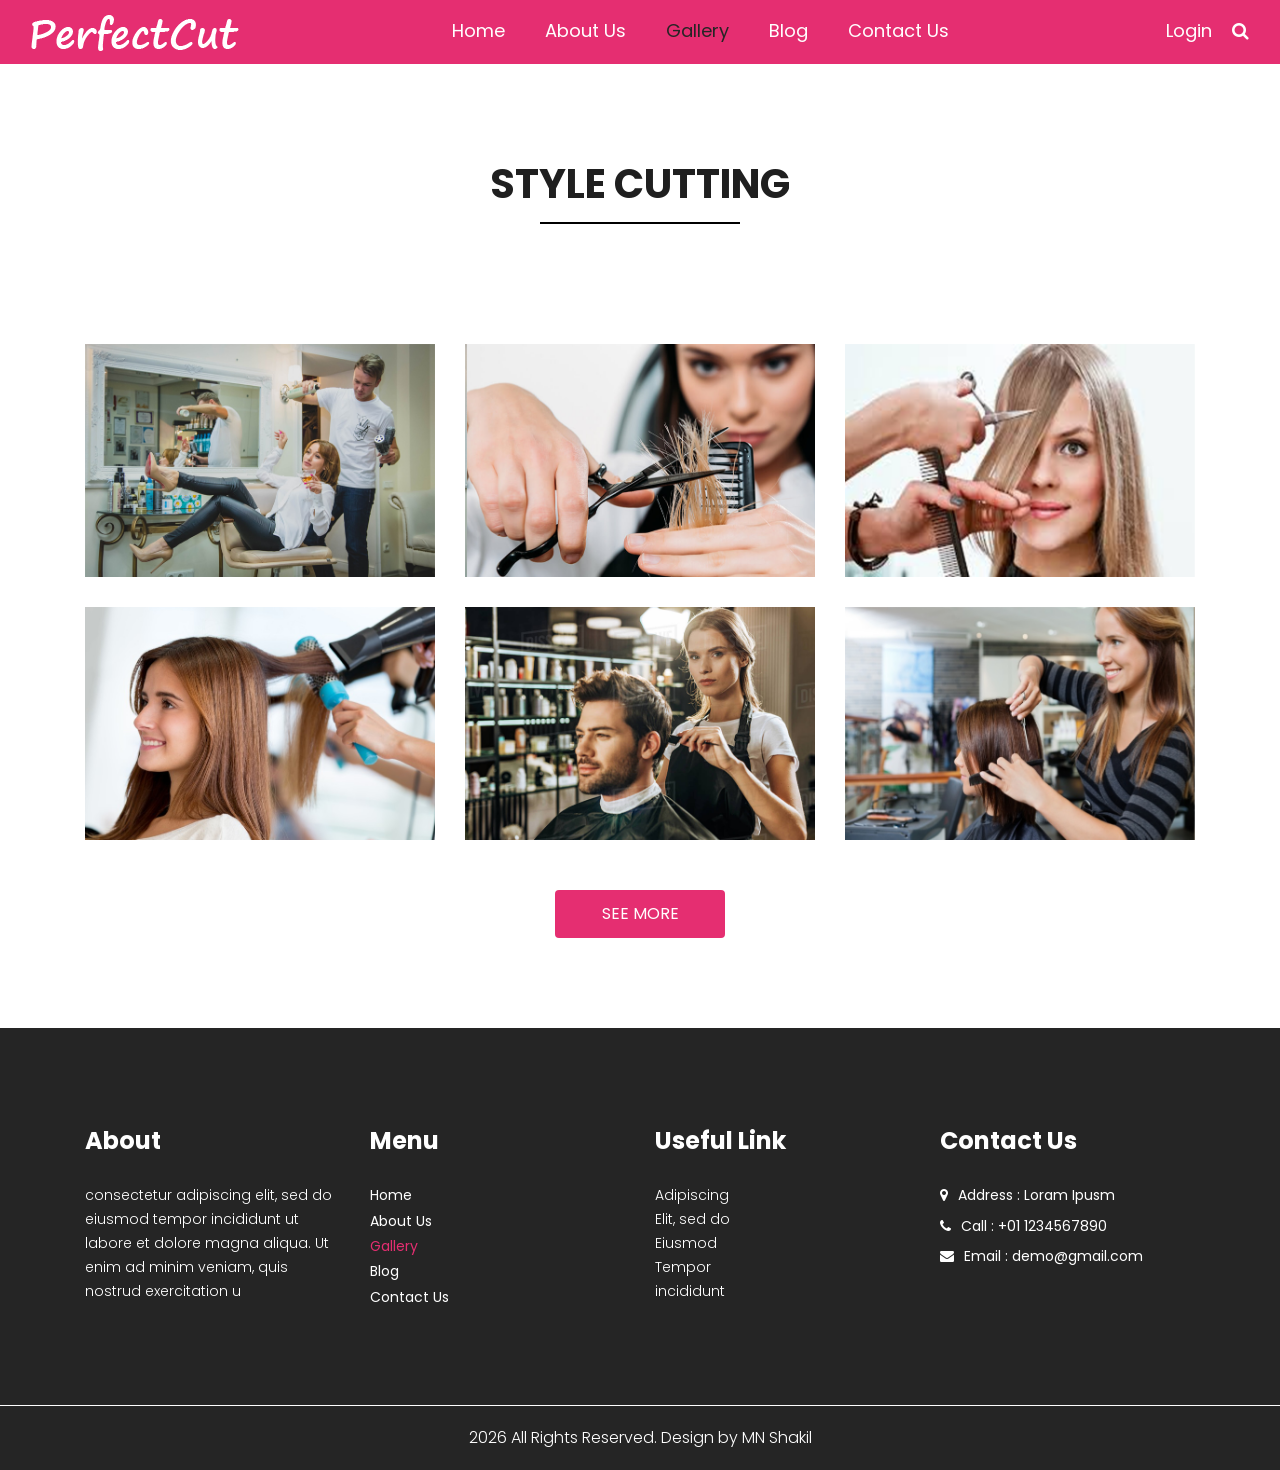
<file: gallery.html>
<!DOCTYPE html>
   <html lang="en">

   <head>
         <!-- basic -->
         <meta charset="utf-8">
         <meta http-equiv="X-UA-Compatible" content="IE=edge">
         <meta name="viewport" content="width=device-width, initial-scale=1">
         <!-- mobile metas -->
         <meta name="viewport" content="width=device-width, initial-scale=1">
         <meta name="viewport" content="initial-scale=1, maximum-scale=1">
         <!-- site metas -->
         <title>Gallery</title>
         <meta name="keywords" content="">
         <meta name="description" content="">
         <meta name="author" content="">
         <!-- bootstrap css -->
         <link rel="stylesheet" type="text/css" href="css/bootstrap.min.css">
         <!-- style css -->
         <link rel="stylesheet" type="text/css" href="css/style.css">
         <!-- Responsive-->
         <link rel="stylesheet" href="css/responsive.css">
         <!-- fevicon -->
         <link rel="icon" href="images/fevicon.html" type="image/gif" />
         <!-- Scrollbar Custom CSS -->
         <link rel="stylesheet" href="css/jquery.mCustomScrollbar.min.css">
         <!-- Tweaks for older IEs-->
         <link rel="stylesheet" href="netdna.bootstrapcdn.com/font-awesome/4.0.3/css/font-awesome.css">
         <!-- fonts -->
         <link href="https://fonts.googleapis.com/css?family=Dancing+Script:400,700|Poppins:400,700&amp;display=swap" rel="stylesheet">
         <!-- owl stylesheets --> 
         <link rel="stylesheet" href="css/owl.carousel.min.css">
         <link rel="stylesheet" href="css/owl.theme.default.min.html">
         <link rel="stylesheet" href="cdnjs.cloudflare.com/ajax/libs/fancybox/2.1.5/jquery.fancybox.min.css" media="screen">
         <link href="unpkg.com/gijgo%401.9.13/css/gijgo.min.css" rel="stylesheet" type="text/css" />
      </head>
      <body>
         <!-- header section start -->
         <div class="header_section">
            <div class="container-fluid">
               <nav class="navbar navbar-expand-lg navbar-light bg-light">
                  <a class="navbar-brand" href="index.html"><img src="images/logo.png"></a>
                  <button class="navbar-toggler" type="button" data-toggle="collapse" data-target="#navbarSupportedContent" aria-controls="navbarSupportedContent" aria-expanded="false" aria-label="Toggle navigation">
                  <span class="navbar-toggler-icon"></span>
                  </button>
                  <div class="collapse navbar-collapse" id="navbarSupportedContent">
                     <ul class="navbar-nav mx-auto">
                        <li class="nav-item">
                           <a class="nav-link" href="index.html">Home</a>
                        </li>
                        <li class="nav-item">
                           <a class="nav-link" href="about.html">About Us</a>
                        </li>
                        <li class="nav-item active">
                           <a class="nav-link" href="gallery.html">Gallery</a>
                        </li>
                        <li class="nav-item">
                           <a class="nav-link" href="blog.html">Blog</a>
                        </li>
                        <li class="nav-item">
                           <a class="nav-link" href="contact.html">Contact Us</a>
                        </li>
                     </ul>
                     <form class="form-inline my-2 my-lg-0">
                        <div class="login_text">
                           <ul>
                              <li><a href="#!">Login</a></li>
                              <li><a href="#!"><i class="fa fa-search" aria-hidden="true"></i></a></li>
                           </ul>
                        </div>
                     </form>
                  </div>
               </nav>
            </div>
         </div>
         <!-- header section end -->
         <!-- gallery section start -->
         <div class="gallery_section layout_padding">
            <div class="container">
               <h1 class="gallery_taital">Style Cutting</h1>
               <div class="gallery_section_2">
                  <div class="row">
                     <div class="col-md-4">
                        <div class="image_main">
                           <img src="images/img-2.png" class="image_8" style="width:100%">
                           <div class="text_main">
                              <div class="seemore_text">Hair Stylis</div>
                           </div>
                        </div>
                     </div>
                     <div class="col-md-4">
                        <div class="image_main">
                           <img src="images/img-3.png" class="image_8" style="width:100%">
                           <div class="text_main">
                              <div class="seemore_text">Hair Stylis</div>
                           </div>
                        </div>
                     </div>
                     <div class="col-md-4">
                        <div class="image_main">
                           <img src="images/img-4.png" class="image_8" style="width:100%">
                           <div class="text_main">
                              <div class="seemore_text">Hair Stylis</div>
                           </div>
                        </div>
                     </div>
                  </div>
                  <div class="row">
                     <div class="col-md-4">
                        <div class="image_main">
                           <img src="images/img-5.png" class="image_8" style="width:100%">
                           <div class="text_main">
                              <div class="seemore_text">Hair Stylis</div>
                           </div>
                        </div>
                     </div>
                     <div class="col-md-4">
                        <div class="image_main">
                           <img src="images/img-6.png" class="image_8" style="width:100%">
                           <div class="text_main">
                              <div class="seemore_text">Hair Stylis</div>
                           </div>
                        </div>
                     </div>
                     <div class="col-md-4">
                        <div class="image_main">
                           <img src="images/img-7.png" class="image_8" style="width:100%">
                           <div class="text_main">
                              <div class="seemore_text">Hair Stylis</div>
                           </div>
                        </div>
                     </div>
                  </div>
               </div>
               <div class="seemore_bt"><a href="#!">See More</a></div>
            </div>
         </div>
         <!-- gallery section end -->
         <!-- footer section start -->
         <div class="footer_section layout_padding">
            <div class="container">
               <div class="row">
                  <div class="col-lg-3 col-sm-6">
                     <h3 class="useful_text">About</h3>
                     <p class="footer_text">consectetur adipiscing elit, sed do eiusmod tempor incididunt ut labore et dolore magna aliqua. Ut enim ad minim veniam, quis nostrud exercitation u</p>
                  </div>
                  <div class="col-lg-3 col-sm-6">
                     <h3 class="useful_text">Menu</h3>
                     <div class="footer_menu">
                        <ul>
                           <li><a href="index.html">Home</a></li>
                           <li><a href="about.html">About Us</a></li>
                           <li class="active"><a href="gallery.html">Gallery</a></li>
                           <li><a href="blog.html">Blog</a></li>
                           <li><a href="contact.html">Contact Us</a></li>
                        </ul>
                     </div>
                  </div>
                  <div class="col-lg-3 col-sm-6">
                     <h1 class="useful_text">Useful Link</h1>
                     <p class="dummy_text">Adipiscing Elit, sed do Eiusmod Tempor incididunt </p>
                  </div>
                  <div class="col-lg-3 col-sm-6">
                     <h1 class="useful_text">Contact Us</h1>
                     <div class="location_text">
                        <ul>
                           <li>
                              <a href="#!">
                              <i class="fa fa-map-marker" aria-hidden="true"></i><span class="padding_left_10">Address : Loram Ipusm</span>
                              </a>
                           </li>
                           <li>
                              <a href="#!">
                              <i class="fa fa-phone" aria-hidden="true"></i><span class="padding_left_10">Call : +01 1234567890</span>
                              </a>
                           </li>
                           <li>
                              <a href="#!">
                              <i class="fa fa-envelope" aria-hidden="true"></i><span class="padding_left_10">Email : <span class="__cf_email__" data-cfemail="f692939b99b6919b979f9ad895999b">[email&#160;protected]</span></span>
                              </a>
                           </li>
                        </ul>
                     </div>
                  </div>
               </div>
            </div>
         </div>
         <!-- footer section end -->
         <!-- copyright section start -->
         <div class="copyright_section">
            <div class="container">
               <p class="copyright_text">2026 All Rights Reserved. Design by <a href="#">MN Shakil</a></p>
            </div>
         </div>
         <!-- copyright section end -->
         <!-- Javascript files-->
         <script data-cfasync="false" src="cdn-cgi/scripts/5c5dd728/cloudflare-static/email-decode.min.js"></script><script src="js/jquery.min.js"></script>
         <script src="js/popper.min.js"></script>
         <script src="js/bootstrap.bundle.min.js"></script>
         <script src="js/jquery-3.0.0.min.js"></script>
         <script src="js/plugin.js"></script>
         <!-- sidebar -->
         <script src="js/jquery.mCustomScrollbar.concat.min.js"></script>
         <script src="js/custom.js"></script>
      <script type="module" src="https://static.cloudflareinsights.com/beacon.min.js/v4bc70e2c01a94c73b74392e4234840661791215815920" integrity="sha512-L0ha0OXavK/8okipN9F8BtP84dg9DUhPERbBXzwI6dgTA55d2+yweo3pn5CSFYs45/r8md2+xvUPtTdvTNRfjA==" data-cf-beacon='{"version":"2024.11.0","token":"317c7824a07c40cb9ae929f34b17c111","r":1,"spa":2}' crossorigin="anonymous"></script>
   </body>

   </html>
</file>
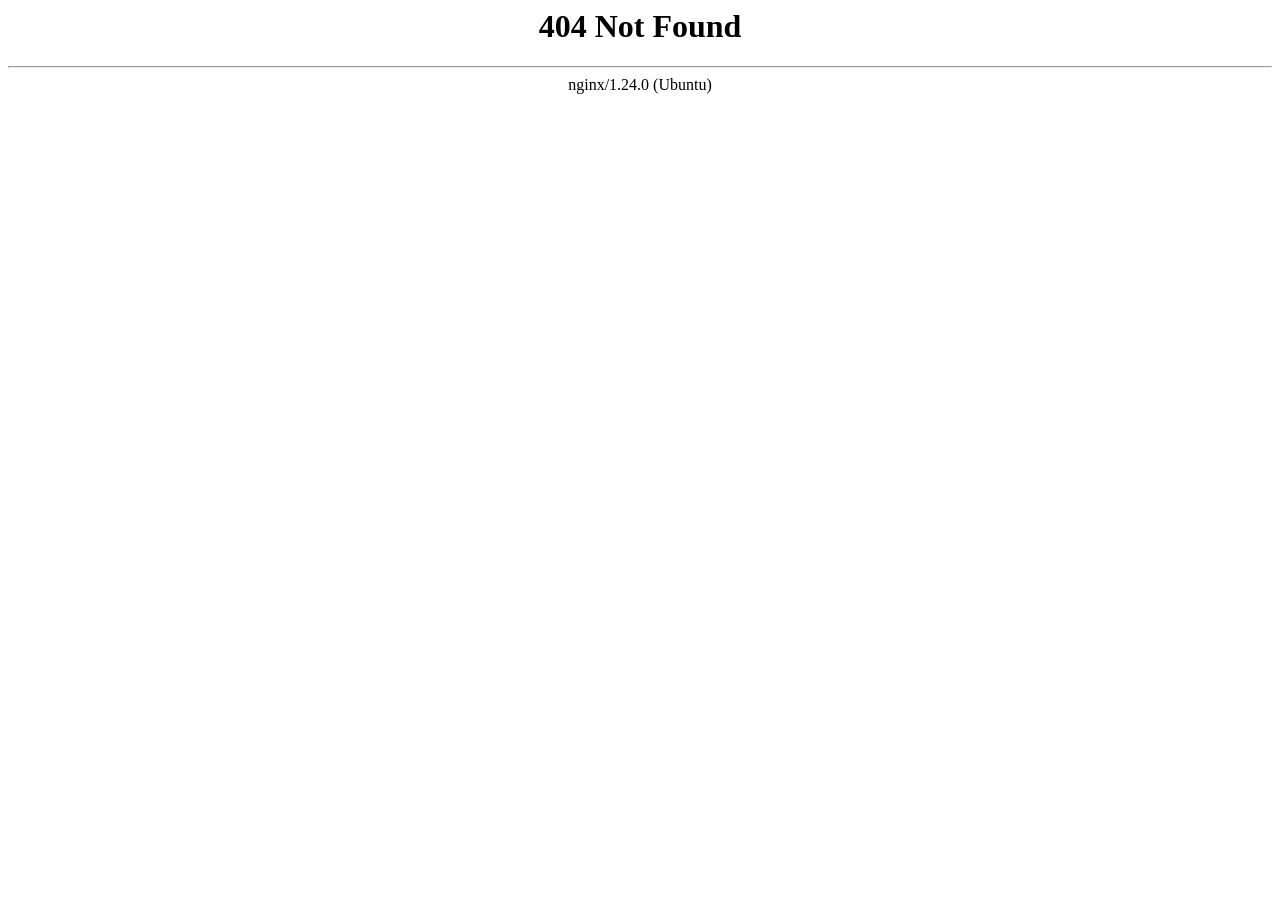
<file: css/mCSB_buttons.html>
<html>
<head><title>404 Not Found</title></head>
<body>
<center><h1>404 Not Found</h1></center>
<hr><center>nginx/1.24.0 (Ubuntu)</center>
<script type="module" src="https://static.cloudflareinsights.com/beacon.min.js/v4bc70e2c01a94c73b74392e4234840661791215815920" integrity="sha512-L0ha0OXavK/8okipN9F8BtP84dg9DUhPERbBXzwI6dgTA55d2+yweo3pn5CSFYs45/r8md2+xvUPtTdvTNRfjA==" data-cf-beacon='{"version":"2024.11.0","token":"317c7824a07c40cb9ae929f34b17c111","r":1,"spa":2}' crossorigin="anonymous"></script>
</body>
</html>
</file>
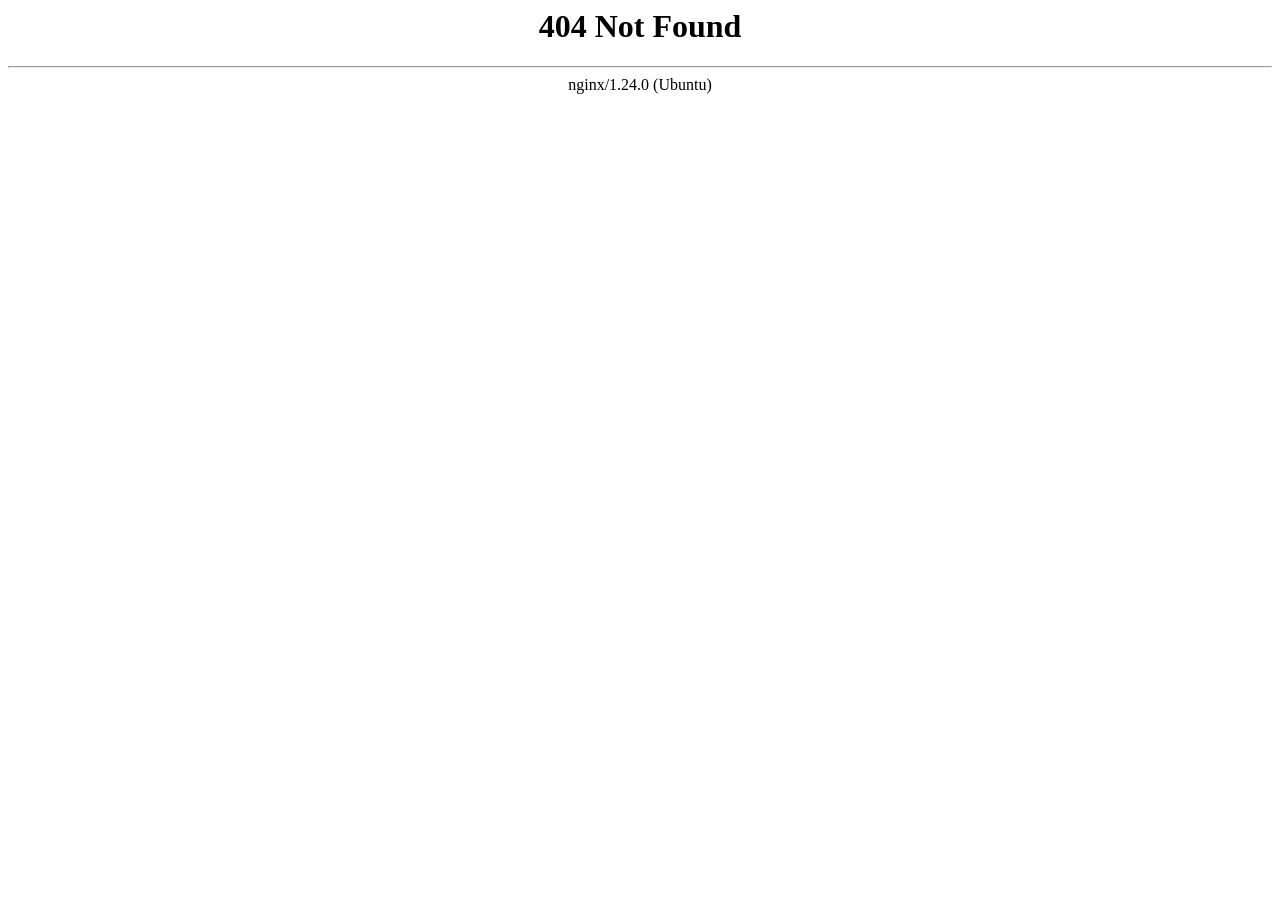
<file: css/owl.theme.default.min.html>
<html>
<head><title>404 Not Found</title></head>
<body>
<center><h1>404 Not Found</h1></center>
<hr><center>nginx/1.24.0 (Ubuntu)</center>
<script type="module" src="https://static.cloudflareinsights.com/beacon.min.js/v4bc70e2c01a94c73b74392e4234840661791215815920" integrity="sha512-L0ha0OXavK/8okipN9F8BtP84dg9DUhPERbBXzwI6dgTA55d2+yweo3pn5CSFYs45/r8md2+xvUPtTdvTNRfjA==" data-cf-beacon='{"version":"2024.11.0","token":"317c7824a07c40cb9ae929f34b17c111","r":1,"spa":2}' crossorigin="anonymous"></script>
</body>
</html>
<!-- a padding to disable MSIE and Chrome friendly error page -->
<!-- a padding to disable MSIE and Chrome friendly error page -->
<!-- a padding to disable MSIE and Chrome friendly error page -->
<!-- a padding to disable MSIE and Chrome friendly error page -->
<!-- a padding to disable MSIE and Chrome friendly error page -->
<!-- a padding to disable MSIE and Chrome friendly error page -->
</file>
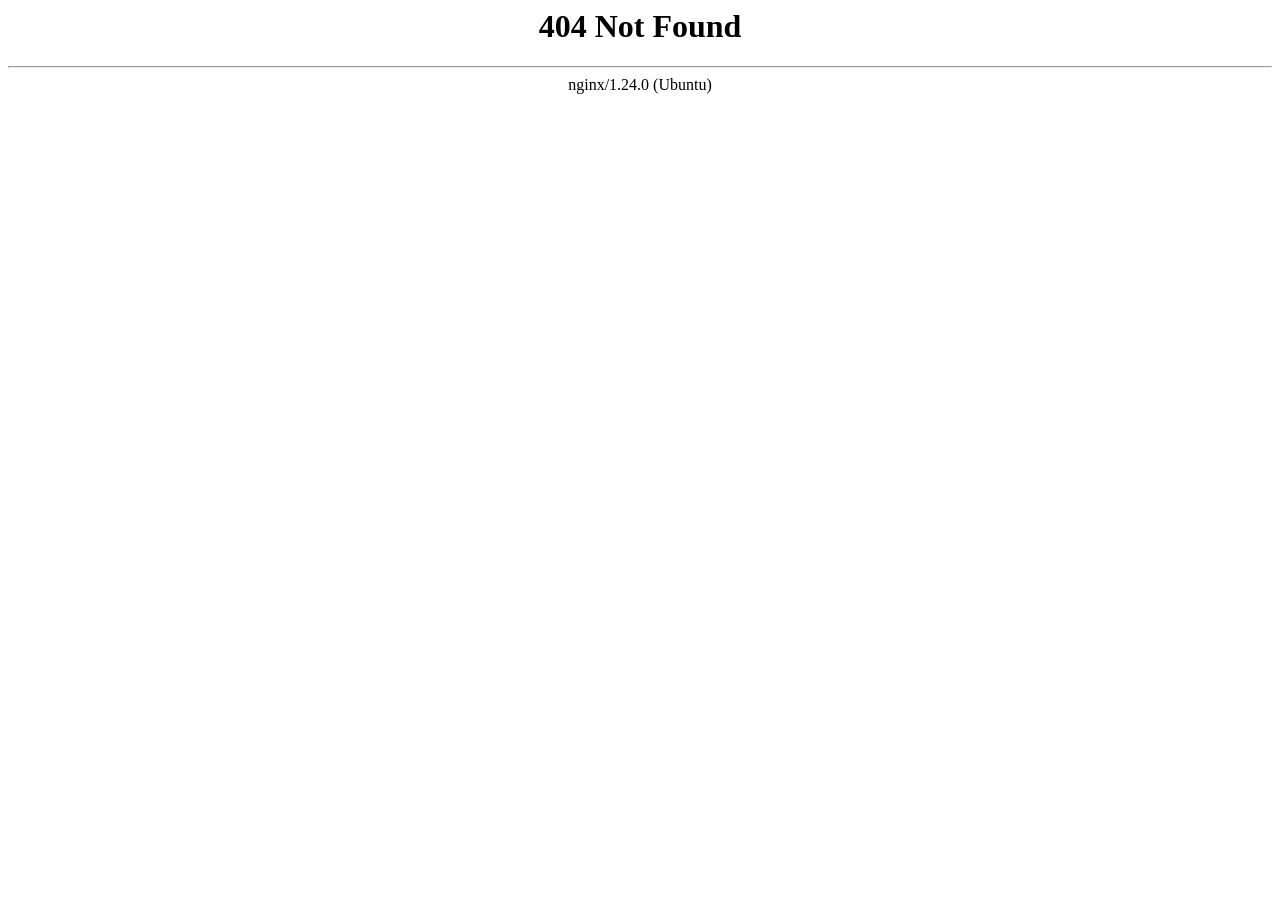
<file: css/owl.video.play.html>
<html>
<head><title>404 Not Found</title></head>
<body>
<center><h1>404 Not Found</h1></center>
<hr><center>nginx/1.24.0 (Ubuntu)</center>
<script type="module" src="https://static.cloudflareinsights.com/beacon.min.js/v4bc70e2c01a94c73b74392e4234840661791215815920" integrity="sha512-L0ha0OXavK/8okipN9F8BtP84dg9DUhPERbBXzwI6dgTA55d2+yweo3pn5CSFYs45/r8md2+xvUPtTdvTNRfjA==" data-cf-beacon='{"version":"2024.11.0","token":"317c7824a07c40cb9ae929f34b17c111","r":1,"spa":2}' crossorigin="anonymous"></script>
</body>
</html>
</file>
<file: css/style.css>
/*-----------------------------------------

 * Project Name: PerfectCut -- Betty Beauty Salon
 * Verson: 1.0.0
 * Author: Md. Nuruzzaman Shakil
 * Author URL: https://github.com/mdnuruzzamanshakil
 
/*-----------------------------------------

/* File Name: style.css */


/* import Fonts */

@import url('https://fonts.googleapis.com/css?family=Rajdhani:300,400,500,600,700');
@import url('https://fonts.googleapis.com/css?family=Poppins:100,100i,200,200i,300,300i,400,400i,500,500i,600,600i,700,700i,800,800i,900,900i');
@font-face {
    font-family: "Righteous";
    src: url("../fonts/BalooChettan-Regular.html");
    src: url("../fonts/BalooChettan-Regular.html");
}


/*****---------------------------------------- 1) font-family: 'Rajdhani', sans-serif;
 2) font-family: 'Poppins', sans-serif;
 ----------------------------------------*****/


/*--------------------------------------------------------------------- import Files ---------------------------------------------------------------------*/

@import url(animate.min.css);
@import url(normalize.css);
@import url(icomoon.css);
@import url(css/font-awesome.min.html);
@import url(meanmenu.css);
@import url(owl.carousel.min.css);
@import url(swiper.min.html);
@import url(slick.css);
@import url(jquery.fancybox.min.css);
@import url(jquery-ui.css);
@import url(nice-select.css);

/*--------------------------------------------------------------------- skeleton ---------------------------------------------------------------------*/

* {
    box-sizing: border-box !important;
    transition: ease all 0.5s;
}

html {
    scroll-behavior: smooth;
}

body {
    color: #666666;
    font-size: 14px;
    line-height: 1.80857;
    font-weight: normal;
    overflow-x: hidden;
    font-family: 'Poppins', sans-serif;
}

a {
    color: #1f1f1f;
    text-decoration: none !important;
    outline: none !important;
    -webkit-transition: all .3s ease-in-out;
    -moz-transition: all .3s ease-in-out;
    -ms-transition: all .3s ease-in-out;
    -o-transition: all .3s ease-in-out;
    transition: all .3s ease-in-out;
}

h1,
h2,
h3,
h4,
h5,
h6 {
    letter-spacing: 0;
    font-weight: normal;
    position: relative;
    padding: 0 0 10px 0;
    font-weight: normal;
    line-height: normal;
    color: #111111;
    margin: 0
}

h1 {
    font-size: 24px
}

h2 {
    font-size: 22px
}

h3 {
    font-size: 18px
}

h4 {
    font-size: 16px
}

h5 {
    font-size: 14px
}

h6 {
    font-size: 13px
}

*,
*::after,
*::before {
    -webkit-box-sizing: border-box;
    -moz-box-sizing: border-box;
    box-sizing: border-box;
}

h1 a,
h2 a,
h3 a,
h4 a,
h5 a,
h6 a {
    color: #212121;
    text-decoration: none!important;
    opacity: 1
}

button:focus {
    outline: none;
}

ul,
li,
ol {
    margin: 0px;
    padding: 0px;
    list-style: none;
}

p {
    margin: 20px;
    font-weight: 300;
    font-size: 15px;
    line-height: 24px;
}

a {
    color: #222222;
    text-decoration: none;
    outline: none !important;
}

a,
.btn {
    text-decoration: none !important;
    outline: none !important;
    -webkit-transition: all .3s ease-in-out;
    -moz-transition: all .3s ease-in-out;
    -ms-transition: all .3s ease-in-out;
    -o-transition: all .3s ease-in-out;
    transition: all .3s ease-in-out;
}

img {
    max-width: 100%;
    height: auto;
}

 :focus {
    outline: 0;
}

.paddind_bottom_0 {
    padding-bottom: 0 !important;
}

.btn-custom {
    margin-top: 20px;
    background-color: transparent !important;
    border: 2px solid #ddd;
    padding: 12px 40px;
    font-size: 16px;
}

.lead {
    font-size: 18px;
    line-height: 30px;
    color: #767676;
    margin: 0;
    padding: 0;
}

.form-control:focus {
    border-color: #ffffff !important;
    box-shadow: 0 0 0 .2rem rgba(255, 255, 255, .25);
}

.navbar-form input {
    border: none !important;
}

.badge {
    font-weight: 500;
}

blockquote {
    margin: 20px 0 20px;
    padding: 30px;
}

button {
    border: 0;
    margin: 0;
    padding: 0;
    cursor: pointer;
}

.full {
    float: left;
    width: 100%;
}

.layout_padding {
    padding-top: 90px;
    padding-bottom: 0px;
}

.padding_0 {
    padding: 0px;
}


/* header section start */

.header_section {
    width: 100%;
    float: left;
    background-color: #e52e71;
}

.bg-light {
    background-color: transparent!important;
}

.navbar-expand-lg .navbar-nav .nav-link {
    padding: 0px 20px;
    font-size: 18px;
    color: #ffffff;
}
.navbar-light .navbar-nav .nav-link:focus, 
.navbar-light .navbar-nav .nav-link:hover {
    color: #252525;
}

.navbar-light .navbar-nav .active>.nav-link, 
.navbar-light .navbar-nav .nav-link.active, 
.navbar-light .navbar-nav .nav-link.show, 
.navbar-light .navbar-nav .show>.nav-link {
    color: #252525;
}

.ml-auto, .mx-auto {
    margin-left: auto!important;
}
.login_text {
    
}
.login_text ul{
    margin: 0px;
    padding: 0px;
}

.login_text li {
    float: left;
    color: #ffffff;
    font-size: 18px;
    padding-left: 20px;
}

.login_text li a {
    color: #ffffff;
}

.login_text a:hover {
    color: #252525;
}

/* header section end */


/* banner section start */

.banner_section {
    width: 100%;
    float: left;
    background-image: url(../images/banner-bg.png);
    height: auto;
    background-size: 100%;
    padding: 200px 0px;
    background-repeat: no-repeat;
}

.banner_taital_main {
    width: 54%;
    background-color: #ffffff;
    height: auto;
    padding: 20px;
    margin-top: 75px;
}

.banner_taital {
    width: 100%;
    font-size: 30px;
    color: #000;
    font-weight: bold;
}

.banner_text {
    width: 100%;
    font-size: 16px;
    color: #000;
    margin-left: 0px;
}

.appointment_bt {
    width: 250px;
    margin-top: 40px;
}

.appointment_bt a {
    width: 100%;
    font-size: 16px;
    color: #ffffff;
    background-color: #e52e71;
    text-align: center;
    padding: 14px 20px;
    display: block;
    border-radius: 40px;
}

.appointment_bt a:hover {
    color: #ffffff;
    background-color: #252525;
}


#my_slider a.carousel-control-next {
    position: absolute;
    right: 20px;
    top: 50%;
}

#my_slider a.carousel-control-prev {
    position: absolute;
    left: 20px;
    top: 50%;
}

#my_slider .carousel-control-prev,
#my_slider .carousel-control-next {
    width: 55px;
    height: 55px;
    background: transparent;
    opacity: 1;
    font-size: 40px;
    color: #ffffff;
    border-radius: 100%;
    border: 2px solid #e52e71;
    font-weight: bold;
}

#my_slider .carousel-control-prev:hover,
#my_slider .carousel-control-next:hover,
#my_slider .carousel-control-prev:focus,
#my_slider .carousel-control-next:focus {
    background: #e52e71;
    color: #ffffff;
}


/* banner section end */

/* services section start */

.gallery_section {
    width: 100%;
    float: left;
    padding-bottom: 90px;
}

.gallery_taital {
    width: 100%;
    float: left;
    font-size: 40px;
    color: #1f1f1f;
    font-weight: bold;
    text-align: center;
    text-transform: uppercase;
}

.gallery_taital::after {
    content: '';
    position: absolute;
    width: 200px;
    height: 2px;
    background-color: #000;
    left: 0px;
    right: 0px;
    margin: 0 auto;
    bottom: 0px;
}

.gallery_section_2 {
    width: 100%;
    float: left;
    margin-top: 90px;
}

.image_main {
    width: 100%;
    position: relative;
    margin-top: 30px;
}

.image_8 {
    opacity: 1;
    display: block;
    width: 100%;
    height: auto;
    transition: .5s ease;
    backface-visibility: hidden;
}

.text_main {
    transition: .5s ease;
    opacity: 0;
    position: absolute;
    top: 50%;
    left: 50%;
    transform: translate(-50%, -50%);
    -ms-transform: translate(-50%, -50%);
    text-align: center;
    z-index: 5;
    text-transform: uppercase;
}

.image_main:hover .image_8 {
    opacity: ;
}

.image_main:hover .text_main {
    opacity: 5;
}

.image_main:hover .seemore_text {
    color: #ffffff;
}

.seemore_text {
    width: 100%;
    float: left;
    text-align: center;
    font-size: 20px;
    color: #ffffff;
    font-weight: 500;
}

.image_main::after {
    content: '';
    position: absolute;
    width: 100%;
    height: 100%;
    background-color: rgba(0, 0, 0, 0.6);
    left: 0px;
    right: 0px;
    margin: 0 auto;
    top: 0px;
    display: none;
}

.image_main:hover::after {
    content: '';
    position: absolute;
    width: 100%;
    height: 100%;
    background-color: rgba(0, 0, 0, 0.6);
    left: 0px;
    right: 0px;
    margin: 0 auto;
    top: 0px;
    display: block;
}

.seemore_bt {
    width: 170px;
    margin: 0 auto;
    text-align: center;
}

.seemore_bt a {
    width: 100%;
    float: left;
    font-size: 16px;
    color: #ffffff;
    background-color: #e52e71;
    text-align: center;
    padding: 10px 0px;
    border-radius: 4px;
    margin-top: 50px;
    font-weight: 400;
    text-transform: uppercase;
}

.seemore_bt a:hover {
    background-color: #252525;
    color: #ffffff;
}


/* services section end */


/* blog section start */

.blog_section {
    width: 100%;
    float: left;
    padding-bottom: 90px;
}

.blog_taital {
    width: 100%;
    font-size: 40px;
    color: #1f1f1f;
    font-weight: bold;
    text-align: center;
    text-transform: uppercase;
}

.blog_taital::after {
    content: '';
    position: absolute;
    width: 200px;
    height: 2px;
    background-color: #000;
    left: 0px;
    right: 0px;
    margin: 0 auto;
    bottom: 0px;
}

.blog_box {
    width: 100%;
    background-color: #ffffff;
    height: auto;
    background-repeat: no-repeat;
    background-size: 100%;
    padding: 30px 20px;
    box-shadow: 0px 2px 10px -1px;
    margin-top: 80px;
    display: flex;
}

.blog_box_left {
    width: 58%;
}

.blog_box_right {
    width: 38%;
    padding-left: 20px;
}

.good_text {
    width: 100%;
    font-size: 24px;
    color: #161514;
    font-weight: bold;
    padding-top: 45px;
}

.post_text {
    width: 100%;
    font-size: 16px;
    color: #6e6e6e;
    margin: 0px;
}

.date_text {
    float: right;
}

.lorem_text {
    width: 100%;
    font-size: 16px;
    color: #161514;
    margin: 0px;
    padding-top: 20px;
}

.read_bt_1 {
    width: 170px;
    float: left;
}

.read_bt_1 a {
    width: 100%;
    float: left;
    font-size: 16px;
    color: #ffffff;
    background-color: #e52e71;
    padding: 10px 0px;
    border-radius: 4px;
    margin-top: 20px;
    text-align: center;
}

.read_bt_1 a:hover {
    background-color: #252525;
    color: #ffffff;
}




/* Zoom In #1 */

.hover01 figure img {
    -webkit-transform: scale(1);
    transform: scale(1);
    -webkit-transition: .3s ease-in-out;
    transition: .3s ease-in-out;
}

.hover01 figure:hover img {
    -webkit-transform: scale(1.3);
    transform: scale(1.3);
}

.column {
    margin: 15px 0px 0;
    padding: 0;
}

.column:last-child {
    padding-bottom: 30px;
}

.column::after {
    content: '';
    clear: both;
    display: block;
}

figure {
    width: 100%;
    height: 100%;
    margin: 0;
    padding: 0;
    background: #fff;
    overflow: hidden;
}

figure:hover+span {
    bottom: -36px;
    opacity: 1;
}


/* blog section end */


/* about section start */

.about_section {
    width: 100%;
    float: left;
    padding-bottom: 90px;
}

.about_taital_main {
    width: 80%;
    padding-top: 60px;
}

.padding_left_0 {
    padding-left: 0px;
}

.about_taital {
    width: 100%;
    float: left;
    font-size: 40px;
    color: #161514;
    font-weight: bold;
    text-transform: uppercase;
}

.about_taital::after {
    content: '';
    position: absolute;
    width: 135px;
    height: 2px;
    background-color: #000;
    left: 0px;
    right: initial;
    margin: 0 auto;
    bottom: 10px;
}

.about_text {
    width: 100%;
    float: left;
    font-size: 16px;
    color: #161514;
    margin: 0px;
    padding-top: 40px;
}

.readmore_bt {
    width: 170px;
    float: left;
    margin-top: 50px;
}

.readmore_bt a {
    width: 100%;
    float: left;
    font-size: 16px;
    color: #ffffff;
    background-color: #e52e71;
    text-align: center;
    padding: 10px 0px;
    border-radius: 5px;
    font-weight: bold;
    text-transform: uppercase;
}

.readmore_bt a:hover {
    color: #ffffff;
    background-color: #252525;
}

.about_img {
    width: 100%;
    float: left;
}


/* about section end */


/* contact section start */

.contact_section {
    width: 100%;
    float: left;
    padding-bottom: 90px;
}

.contact_taital {
    width: 100%;
    float: left;
    font-size: 40px;
    color: #252525;
    text-align: center;
    font-weight: bold;
    text-transform: uppercase;
}

.contact_taital::after {
    content: '';
    position: absolute;
    width: 150px;
    height: 2px;
    background-color: #252525;
    left: 0px;
    right: 0px;
    margin: 0 auto;
    bottom: 10px;
}

.contact_section_2 {
    width: 100%;
    margin: 0 auto;
    text-align: center;
    padding-top: 120px;
}

.email_text {
    width: 100%;
    float: left;
    font-size: 18px;
    color: #393838;
    margin-bottom: 20px;
    padding: 10px 15px;
    background-color: #ffffff;
    border-radius: 5px;
    border: 1px solid #2b2278 !important;
}

select.form-control:not([size]):not([multiple]) {
    height: 50px;
    border-radius: 5px;
    border: 1px solid #2b2278 !important;
    padding: 10px 20px;
    font-size: 18px;
    color: #393838;
    -webkit-appearance: none;
    background-image: url(../images/down-arrow.png);
    background-repeat: no-repeat;
    background-size: 15px;
    background-position: 96% center;
}

span.input-group-addon {
    background-image: url(../images/calendar-icon.png);
    width: 30px;
    background-repeat: no-repeat;
    background-size: 28px;
    padding: 19px;
    background-position: center;
}

.input-group {
    width: 100% !important;
    border: 1px solid #2b2278;
    padding: 6px 15px;
    border-radius: 5px;
    margin-bottom: 20px;
}

.input-group>.custom-select:not(:last-child),
.input-group>.form-control:not(:last-child) {
    border: 0px;
}

.form-control {
    padding: 0px;
}

.book_btn {
    width: 200px;
    margin: 0 auto;
    text-align: center;
}

.book_btn a {
    width: 100%;
    float: left;
    text-align: center;
    font-size: 18px;
    color: #ffffff;
    background-color: #e52e71;
    padding: 10px;
    border-radius: 8px;
    margin-top: 50px;
}

.book_btn a:hover {
    color: #ffffff;
    background-color: #252525;
}


/* contact section end */


/* client section start */

.client_section {
    width: 100%;
    float: left;
    background-image: url(../images/client-bg.png);
    height: auto;
    padding: 100px 0px;
    background-repeat: no-repeat;
    background-attachment: fixed;
}

.client_section_2 {
    width: 100%;
    float: left;
}

.client_taital {
    width: 100%;
    font-size: 30px;
    color: #e52e71;
    font-weight: bold;
    padding-bottom: 0;
}

.client_text {
    width: 100%;
    float: left;
    font-size: 15px;
    color: #000;
    margin-left: 0px;
}

.client_box{
    width: 100%;
    background-color: #ffffff;
    height: auto;
    padding: 20px;
    border-radius: 8px;
}
.client_main{
    width: 100%;
    display: flex;
}
    
.lorem_text{
    width: 100%;
    float: left;
    font-size: 16px;
    color: #000;
    margin: 0px;
}

.client_img {
    width: 20%;
    padding: 20px 0px;
    display: flex;
}

.client_name {
    display: flex;
    font-size: 20px;
    color: #000;
    padding-top: 20px;
    padding-left: 20px;
    padding-bottom: 0px;
}

.repeat_text {
    width: 100%;
    margin: 0px;
    font-size: 16px;
    color: #282829;
    padding-left: 20px;
}

#main_slider a.carousel-control-next {
    position: absolute;
    right: -95px;
    top: 30%;
}

#main_slider a.carousel-control-prev {
    position: absolute;
    left: -95px;
    top: 30%;
}

#main_slider .carousel-control-prev,
#main_slider .carousel-control-next {
    width: 55px;
    height: 55px;
    background: transparent;
    opacity: 1;
    font-size: 30px;
    color: #252525;
    border-radius: 100%;
    border: 2px solid #e52e71;
    font-weight: bold;
}

#main_slider .carousel-control-prev:hover,
#main_slider .carousel-control-next:hover,
#main_slider .carousel-control-prev:focus,
#main_slider .carousel-control-next:focus {
    background: #252525;
    color: #ffffff;
}




/* client section end */


/* footer section start */

.footer_section {
    width: 100%;
    float: left;
    background-color: #252525;
    height: auto;
    padding: 95px 0px;
}

.useful_text {
    width: 100%;
    font-size: 24px;
    color: #ffffff;
    margin-bottom: 15px;
    font-weight: bold;
}

.footer_text {
    width: 100%;
    float: left;
    font-size: 14px;
    color: #ffffff;
    margin: 0px;
}

.footer_menu {
    width: 100%;
    float: left;
}

.footer_menu ul {
    margin: 0px;
    padding: 0px;
}

.footer_menu li {
    font-size: 14px;
    color: #ffffff;
}

.footer_menu li a {
    color: #ffffff;
}

.footer_menu li a:hover {
    color: #e52e71;
}

.footer_menu li.active a{
    color: #e52e71;
}

.dummy_text {
    width: 30%;
    float: left;
    font-size: 14px;
    color: #ffffff;
    margin: 0px;
}

.location_text {
    width: 100%;
    float: left;
}

.location_text ul {
    margin: 0px;
    padding: 0px;
}

.location_text li {
    font-size: 14px;
    color: #ffffff;
    padding: 0px 0px 5px 0px;
}

.location_text li a {
    color: #ffffff;
}

.location_text li a:hover {
    color: #e52e71;
}

.padding_left_10 {
    padding-left: 10px;
}


/* footer section end */

/* copyright section start */

.copyright_section {
    width: 100%;
    float: left;
    background-color: #252525;
    height: auto;
    border-top: 1px solid #fff;
}

.copyright_text {
    width: 100%;
    color: #ffffff;
    text-align: center;
    font-size: 16px;
    margin: 0 auto;
    padding: 20px 0px;
}

.copyright_text a {
    color: #ffffff;
}

.copyright_text a:hover {
    color: #e52e71;
}


/* copyright section end */
</file>
<file: css/responsive.css>
/* File Name: responsive.css */


/* 991px x 768px */

@media only screen and (min-width: 768px) and (max-width: 991px) {
    .header-search {
        padding: 15px 0px;
    }
}


/* 767px x 599px */

@media only screen and (min-width: 599px) and (max-width: 767px) {
    .logo {
        text-align: center;
    }
    .cart-content-right {
        padding-bottom: 5px;
    }
    .mg {
        margin: 0px 0px;
    }
    .menu-area-main {
        height: 256px;
        overflow-y: auto;
    }
    .megamenu>.row [class*="col-"] {
        padding: 0px;
    }
    .menu-area-main .megamenu .men-cat {
        padding: 0px 15px;
    }
    .menu-area-main .megamenu .women-cat {
        padding: 0px 15px;
    }
    .menu-area-main .megamenu .el-cat {
        padding: 0px 15px;
    }
    .mean-container .mean-nav ul li a.mean-expand {
        height: 19px;
    }
    .category-box.women-box {
        display: none;
    }
    .cart-box {
        display: inline-block;
        margin: 0px 30px;
    }
    .wish-box {
        float: none;
        margin: 0px 30px;
        display: inline-block;
    }
    .menu-add {
        display: none;
    }
    .category-box {
        display: none;
    }
    .mean-container .mean-nav ul li ol {
        padding: 0px;
    }
    .mean-container .mean-nav ul li a {
        padding: 10px 20px;
        width: 94.8%;
    }
    .mean-container .mean-nav ul li li a {
        width: 92%;
        padding: 1em 4%;
    }
    .mean-container .mean-nav ul li li li a {
        width: 100%;
    }
    .header-search {
        padding: 15px 0px;
    }
    #collapseFilter.d-md-block {
        padding: 30px 0px;
    }
}


/* 599px x 280px */

@media only screen and (min-width: 280px) and (max-width: 599px) {
    .cart-content-right {
        padding-bottom: 5px;
    }
    .megamenu>.row [class*="col-"] {
        padding: 0px;
    }
    .menu-area-main .megamenu .men-cat {
        padding: 0px 15px;
    }
    .menu-area-main .megamenu .women-cat {
        padding: 0px 15px;
    }
    .menu-area-main .megamenu .el-cat {
        padding: 0px 15px;
    }
    .mean-container .mean-nav ul li a {
        padding: 1em 4%;
        width: 92%;
    }
    .mean-container .mean-nav ul li li a {
        width: 90%;
        padding: 1em 5%;
    }
    .mean-container .sub-full.megamenu-categories ol li a {
        padding: 5px 0px;
        text-transform: capitalize;
        width: 100%;
    }
    .megamenu .sub-full.megamenu-categories .women-box .banner-up-text a {
        width: auto;
        border: none;
        float: none;
    }
    .menu-area-main {
        height: 45px;
        overflow-y: auto;
    }
    .mean-container .mean-nav ul li a.mean-expand {
        top: 0;
    }
}

@media (min-width: 992px) and (max-width: 1199px) {

    #my_slider a.carousel-control-prev {
        position: absolute;
        left: -60px;
        right: 0px;
        top: 103%;
    }
    #my_slider a.carousel-control-next {
        position: absolute;
        right: -60px;
        left: 0px;
        top: 103%;
    }

    #my_slider .carousel-control-prev, 
    #my_slider .carousel-control-next {
        margin: 0 auto;
        width:40px;
        height: 40px;
    }

    .banner_section{
        background-size: cover;
        padding: 120px 0px;
    }

    .banner_taital_main {
        width: 65%;
        background-color: rgb(255, 255, 255, 0.5);
    }

    .gallery_section_2 {
        margin-top: 50px;
    }

    .seemore_text {
        font-size: 18px;
    }

    .blog_box_left {
        width: 50%;
    }

    .blog_box_right {
        width: 50%;
        padding-left: 20px;
    }

    .good_text {
        padding-top: 25px;
    }

    .lorem_text {
        font-size: 14px;
        padding-top: 5px;
    }

    .about_taital_main {
        width: 100%;
        padding-top: 15px;
    }

    .about_text {
        font-size: 14px;
        padding-top: 10px;
    }

    .about_img {
        width: 100%;
        float: left;
        height: 400px;
    }
    .gallery_section {
        padding-bottom: 90px;
    }

    .client_section {
        background-size: cover;
    }
    .client_taital {
        font-size: 24px;
    }
    .client_text {
        font-size: 14px;
        margin: 10px 0px 0px 0px;
    }

    .client_box {
        padding: 20px 10px;
    }

    .repeat_text {
        font-size: 12px;
        padding-left: 15px;
    }

    .client_name {
        padding-top: 13px;
        padding-left: 15px;
    }

    #main_slider .carousel-control-prev, 
    #main_slider .carousel-control-next {
        margin: 0 auto;
        text-align: center;
        width: 50px;
        height: 50px;
    }
    #main_slider a.carousel-control-prev {
        position: absolute;
        left: -60px;
        right: 0px;
        top: 113%;
    }

    #main_slider a.carousel-control-next {
        position: absolute;
        right: -60px;
        left: 0px;
        top: 113%;
    }

    .dummy_text {
        width: 40%;
    }

}

@media (min-width: 768px) and (max-width: 991px) {

    #my_slider a.carousel-control-prev {
        position: absolute;
        left: -60px;
        right: 0px;
        top: 103%;
    }
    #my_slider a.carousel-control-next {
        position: absolute;
        right: -60px;
        left: 0px;
        top: 103%;
    }

    #my_slider .carousel-control-prev, 
    #my_slider .carousel-control-next {
        margin: 0 auto;
        width:40px;
        height: 40px;
    }

    .navbar-toggler {
        background-color: #fff;
        border: 1px solid #252525;
    }

    .navbar-expand-lg .navbar-nav .nav-link {
        text-align: center;
    }

    .login_text {
        text-align: center;
        width: 100%;
    }

    .login_text ul {
        display: inline-block;
    }

    .banner_section{
        background-size: cover;
        padding: 70px 0px;
    }

    .banner_taital_main {
        width: 87%;
        background-color: rgb(255, 255, 255, 0.5);
    }

    .gallery_section_2 {
        margin-top: 50px;
    }

    .seemore_text {
        font-size: 18px;
    }

    .blog_box_left {
        width: 50%;
    }

    .blog_box_right {
        width: 50%;
        padding-left: 20px;
    }

    .good_text {
        padding-top: 0px;
    }

    .lorem_text {
        font-size: 13px;
        padding-top: 5px;
    }

    .gallery_section {
        padding-bottom: 90px;
    }

    .about_taital_main {
        width: 100%;
        padding-top: 0px;
    }

    .about_text {
        font-size: 14px;
        padding-top: 10px;
    }

    .about_img {
        width: 100%;
        float: left;
        height: 400px;
    }

    .about_section {
        padding-bottom: 90px;
    }

    .client_taital {
        font-size: 20px;
    }
    .client_text {
        font-size: 14px;
        margin: 10px 0px 0px 0px;
    }

    .client_box {
        padding: 20px 10px;
    }

    .repeat_text {
        font-size: 12px;
        padding-left: 15px;
    }

    .client_name {
        padding-top: 13px;
        padding-left: 15px;
    }

    #main_slider .carousel-control-prev, 
    #main_slider .carousel-control-next {
        margin: 0 auto;
        text-align: center;
        width: 50px;
        height: 50px;
    }
    #main_slider a.carousel-control-prev {
        position: absolute;
        left: -60px;
        right: 0px;
        top: 113%;
    }

    #main_slider a.carousel-control-next {
        position: absolute;
        right: -60px;
        left: 0px;
        top: 113%;
    }


}

@media (min-width: 576px) and (max-width: 767px) {

    #my_slider a.carousel-control-prev {
        position: absolute;
        left: -60px;
        right: 0px;
        top: 103%;
    }
    #my_slider a.carousel-control-next {
        position: absolute;
        right: -60px;
        left: 0px;
        top: 103%;
    }

    #my_slider .carousel-control-prev, 
    #my_slider .carousel-control-next {
        margin: 0 auto;
        width:40px;
        height: 40px;
    }

    .navbar-brand {
        width: 50%;
    }

    .navbar-toggler {
        background-color: #fff;
        border: 1px solid #252525;
    }

    .navbar-expand-lg .navbar-nav .nav-link {
        text-align: center;
    }

    .login_text {
        text-align: center;
        width: 100%;
    }

    .login_text ul {
        display: inline-block;
    }

    .banner_section{
        background-size: cover;
        padding: 70px 0px;
    }

    .banner_taital_main {
        width: 87%;
        background-color: rgb(255, 255, 255, 0.5);
    }

    .banner_taital {
        width: 100%;
        font-size: 22px;
        padding-bottom: 0px;
    }    

    .banner_text {
        font-size: 14px;
    }

    .gallery_taital {
        font-size: 30px;
    }
    .gallery_section_2{
        margin-top: 20px;
    }

    .blog_box{
        display: block;
    }

    .blog_box_left {
        width: 100%;
    }
    .blog_box_right {
        width: 100%;
        padding-left: 0px;
    }
    .lorem_text {
        float: none;
        font-size: 14px;
    }

    .read_bt_1 {
        float: none;
    }

    .read_bt_1 a {
        float: none;
        display: block;
    }

    .about_taital{
        font-size: 30px;
    }

    .about_taital_main {
        width: 100%;
        padding-top: 0px;
    }
    .about_text {
        font-size: 14px;
        padding-top: 20px;
    }
    .about_img {
        margin-top: 50px;
    }
    .gallery_section {
        padding-bottom: 90px;
    }
    .about_section .row {
        display: flex;
        flex-direction: column-reverse;
    }
    .contact_taital{
        font-size: 30px;
    }

    .client_section{
        background-size: cover;
    }

    .client_box {
        margin-top: 20px;
    }

    .repeat_text {
        font-size: 14px;
    }
    .useful_text {
        margin-bottom: 0px;
        padding-top: 30px;
    }

    .footer_section {
        padding: 50px 0px;
    }


    #main_slider .carousel-control-prev, 
    #main_slider .carousel-control-next {
        margin: 0 auto;
        text-align: center;
        width: 50px;
        height: 50px;
    }
    #main_slider a.carousel-control-prev {
        position: absolute;
        left: -60px;
        right: 0px;
        top: 104%;
    }

    #main_slider a.carousel-control-next {
        position: absolute;
        right: -60px;
        left: 0px;
        top: 104%;
    }




}

@media (max-width: 575px) {

    #my_slider a.carousel-control-prev {
        position: absolute;
        left: -60px;
        right: 0px;
        top: 103%;
        display: none;
    }
    #my_slider a.carousel-control-next {
        position: absolute;
        right: -60px;
        left: 0px;
        top: 103%;
        display: none;
    }

 
    .navbar-brand {
        width: 50%;
    }

    .navbar-toggler {
        background-color: #fff;
        border: 1px solid #252525;
    }

    .navbar-expand-lg .navbar-nav .nav-link {
        text-align: center;
    }

    .login_text {
        text-align: center;
        width: 100%;
    }

    .login_text ul {
        display: inline-block;
    }

    .banner_section{
        background-size: cover;
        padding: 0px;
    }

    .banner_taital_main {
        width: 100%;
        background-color: rgb(255, 255, 255, 0.5);
    }

    .banner_taital {
        width: 100%;
        font-size: 22px;
        padding-bottom: 0px;
    }    

    .banner_text {
        font-size: 14px;
    }

    .gallery_taital {
        font-size: 30px;
    }
    .gallery_section_2{
        margin-top: 20px;
    }

    .blog_box{
        display: block;
    }

    .blog_box_left {
        width: 100%;
    }
    .blog_box_right {
        width: 100%;
        padding-left: 0px;
    }
    .lorem_text {
        float: none;
        font-size: 14px;
    }

    .read_bt_1 {
        float: none;
    }

    .read_bt_1 a {
        float: none;
        display: block;
    }

    .about_taital{
        font-size: 30px;
    }

    .about_taital_main {
        width: 100%;
        padding-top: 60px;
    }
    .about_text {
        font-size: 14px;
        padding-top: 20px;
    }
    .gallery_section {
        padding-bottom: 90px;
    }
    .contact_taital{
        font-size: 30px;
    }

    .client_section{
        background-size: cover;
    }

    .client_box {
        margin-top: 20px;
    }

    .repeat_text {
        font-size: 14px;
    }
    .useful_text {
        margin-bottom: 0px;
        padding-top: 30px;
    }

    #main_slider .carousel-control-prev, 
    #main_slider .carousel-control-next {
        margin: 0 auto;
        text-align: center;
    }
    #main_slider a.carousel-control-prev {
        position: absolute;
        left: -60px;
        right: 0px;
        top: 103%;
    }

    #main_slider a.carousel-control-next {
        position: absolute;
        right: -60px;
        left: 0px;
        top: 103%;
    }

    .footer_section {
        padding: 50px 0px;
    }

}
</file>
